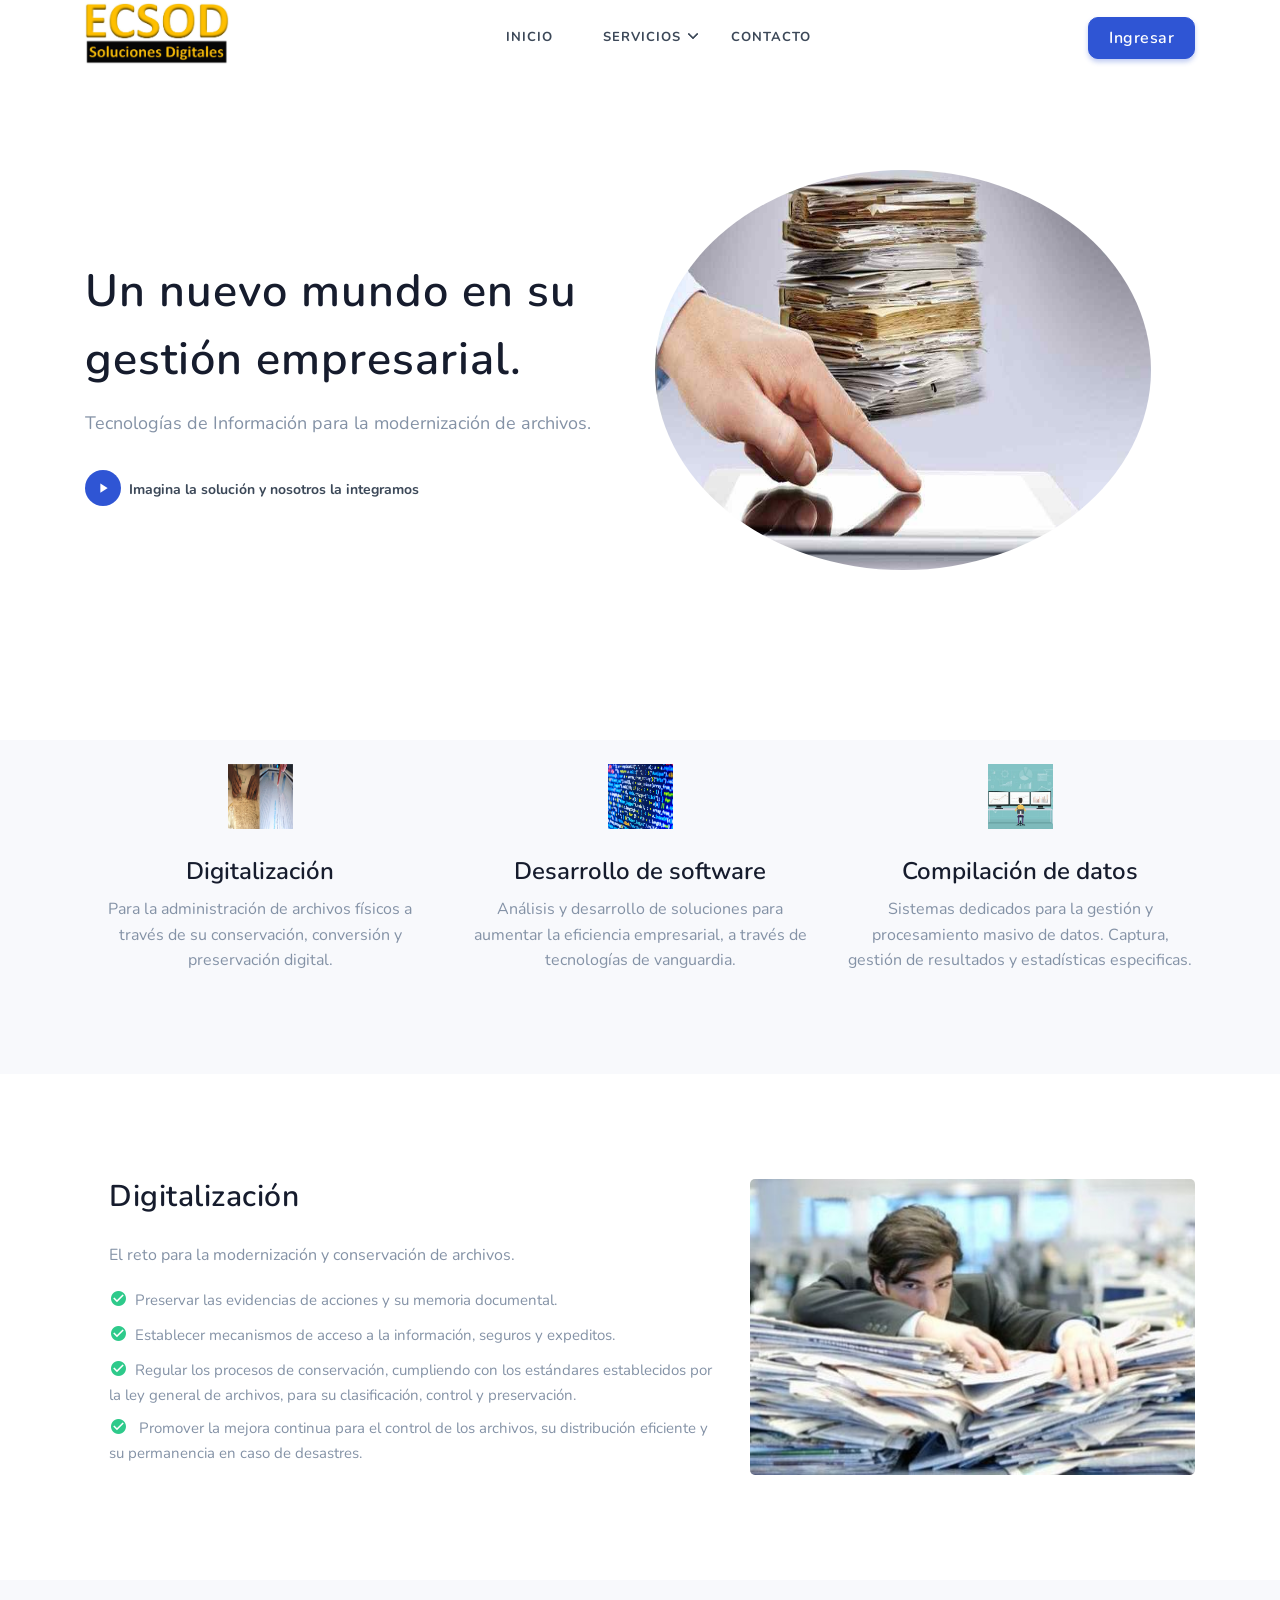
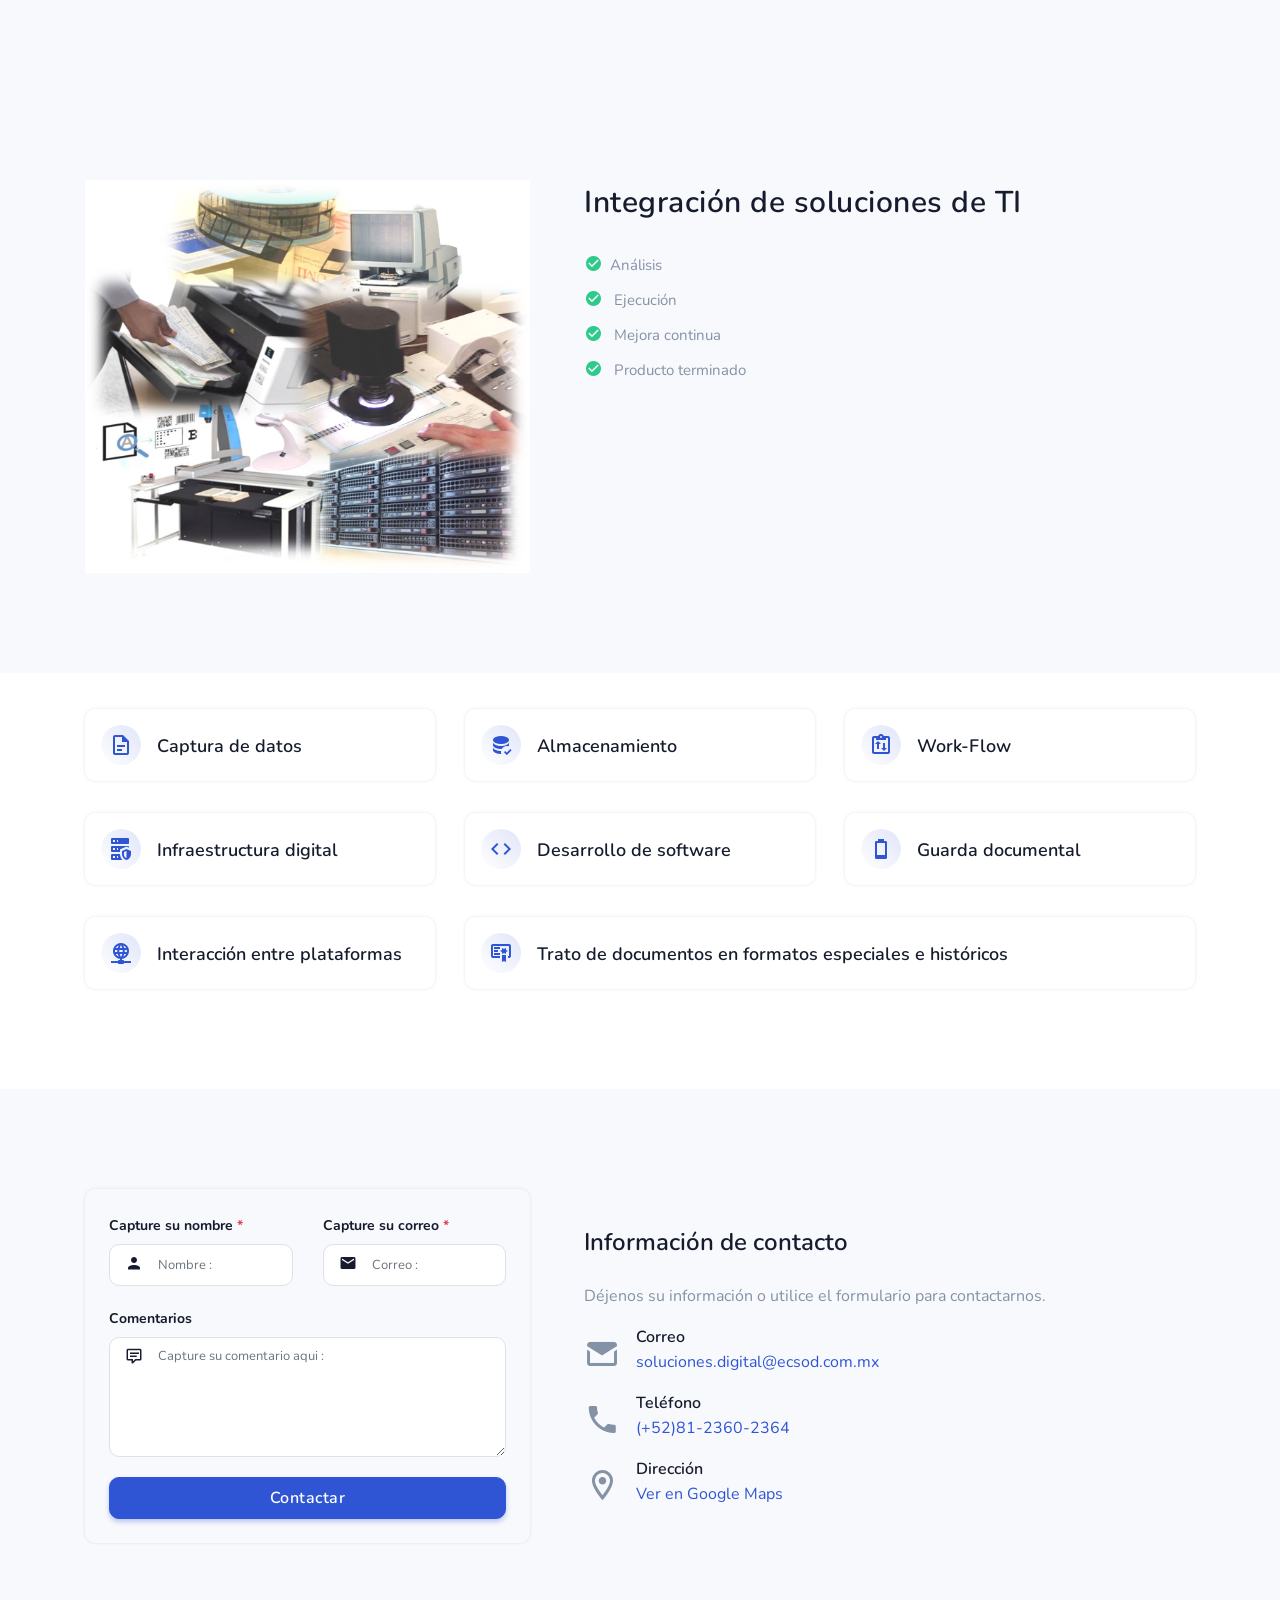
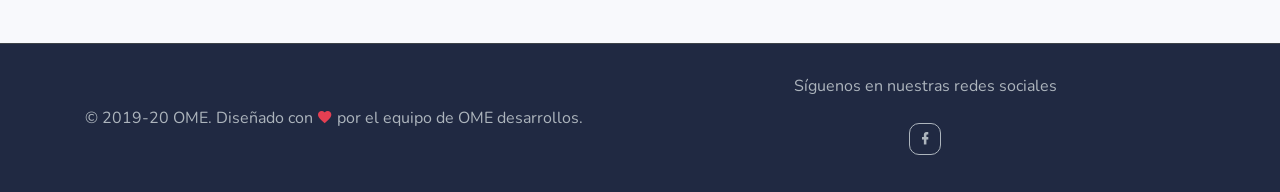
<file: index.html>
<!DOCTYPE html>
    <html lang="en">

    <head>
        <meta charset="utf-8" />
        <title>Ecsod</title>
        <meta name="viewport" content="width=device-width, initial-scale=1.0">
        <meta name="description" content="Premium Bootstrap 4 Landing Page Template" />
        <meta name="keywords" content="bootstrap 4, premium, marketing, multipurpose" />
        <meta name="author" content="Shreethemes" />
        <meta name="Version" content="2.0" />
        <!-- favicon -->
        <link rel="shortcut icon" href="images/favicons.ico">
        <!-- Bootstrap -->
        <link href="css/bootstrap.min.css" rel="stylesheet" type="text/css" />
        <!-- Icons -->
        <link href="css/materialdesignicons.min.css" rel="stylesheet" type="text/css" />
        <!-- Magnific -->
        <link href="css/magnific-popup.css" rel="stylesheet" type="text/css" />
        <!-- Slider -->               
        <link rel="stylesheet" href="css/owl.carousel.min.css"/> 
        <link rel="stylesheet" href="css/owl.theme.default.min.css"/> 
        <!-- Main Css -->
        <link href="css/style.css" rel="stylesheet" type="text/css" />
        <link href="css/colors/default.css" rel="stylesheet">

    </head>

    <body>
        <!-- Loader -->
        <div id="preloader">
            <div id="status">
                <div class="spinner">
                    <div class="double-bounce1"></div>
                    <div class="double-bounce2"></div>
                </div>
            </div>
        </div>
        <!-- Loader -->
        
        <!-- Navbar STart -->
        <header id="topnav" class="defaultscroll sticky">
            <div class="container">
                <!-- Logo container-->
                <div>
                    <img src="images/logo.jpg" class="logo" style="width: 13%;">
                </div>                 
                <div class="buy-button">
                    <a href="javascript:void(0)" class="btn btn-primary">Ingresar</a>
                </div><!--end login button-->
                <!-- End Logo container-->
                <div class="menu-extras">
                    <div class="menu-item">
                        <!-- Mobile menu toggle-->
                        <a class="navbar-toggle">
                            <div class="lines">
                                <span></span>
                                <span></span>
                                <span></span>
                            </div>
                        </a>
                        <!-- End mobile menu toggle-->
                    </div>
                </div>
        
                <div id="navigation">
                    <!-- Navigation Menu-->   
                    <ul class="navigation-menu">
                        <li><a href="#">Inicio</a></li>
                        <li class="has-submenu">
                            <a href="javascript:void(0)">Servicios</a><span class="menu-arrow"></span>
                            <ul class="submenu megamenu">
                                <li>
                                    <ul>
                                        <li><a href="digitalizacion.html">Digitalización</a></li>
                                        <li><a href="desarrollo.html">Desarrollo de software</a></li>
                                        <li><a href="administracion.html">Administración de archivo</a></li>
                                    </ul>
                                </li>
                            </ul>
                        </li>
                        <li><a href="#contacto">Contacto</a></li>
                    </ul><!--end navigation menu-->
                    <!--end login button-->
                </div><!--end navigation-->
            </div><!--end container-->
        </header><!--end header-->
        <!-- Navbar End -->
        
        <!-- Hero Start -->
        <section class="bg-half-170 d-table w-100" id="home">
            <div class="container">
                <div class="row align-items-center">
                    <div class="col-lg-6 col-md-6">
                        <div class="title-heading mt-4">
                            <h1 class="heading mb-3">Un nuevo mundo en su gestión empresarial.</h1>
                            <p class="para-desc text-muted">Tecnologías de Información para la modernización de archivos.</p>
                            <div class="watch-video mt-4 pt-2">
                                <a href="videos/SGD Ecsod Soluciones.mp4" class="video-play-icon watch text-dark mb-2"><i class="mdi mdi-play play-icon-circle text-center d-inline-block mr-2 rounded-pill title-dark text-white position-relative play play-iconbar"></i>Imagina la solución y nosotros la integramos</a>
                            </div>
                        </div>
                    </div><!--end col-->

                    <div class="col-lg-6 col-md-6 mt-4 pt-2 mt-sm-0 pt-sm-0">
                        <img src="images/digitalizacion.jpg" alt="" style="width: 31em;height: 25em; border-radius: 100%;">
                    </div><!--end col-->
                </div><!--end row-->
            </div><!--end container-->
        </section><!--end section-->
        <!-- Hero End -->     
        
        <!-- Feature Start -->
        <section class="section bg-light pt-4">
            <div class="container">
                <div class="row">
                    <div class="col-md-4 col-12">
                        <div class="text-center">
                            <div class="image position-relative d-inline-block">
                                <img src="images/Imagen5.jpg" class="avatar avatar-small" alt="">
                            </div>

                            <div class="content mt-4">
                                <h4 class="title-2" id='digitalizacion'>Digitalización</h4>
                                <p class="text-muted mb-0">Para la administración de archivos físicos a través de su conservación, conversión y preservación digital.</p>
                            </div>
                        </div>
                    </div><!--end col-->
                    
                    <div class="col-md-4 col-12 mt-5 mt-sm-0">
                        <div class="text-center">
                            <div class="image position-relative d-inline-block">
                                <img src="images/sublime.jpg" class="avatar avatar-small" alt="">
                            </div>

                            <div class="content mt-4">
                                <h4 class="title-2">Desarrollo de software</h4>
                                <p class="text-muted mb-0">Análisis y desarrollo de soluciones para aumentar la eficiencia empresarial, a través de tecnologías de vanguardia.</p>
                            </div>
                        </div>
                    </div><!--end col-->
                    
                    <div class="col-md-4 col-12 mt-5 mt-sm-0">
                        <div class="text-center">
                            <div class="image position-relative d-inline-block">
                                <img src="images/procesamiento de datos.jpg" class="avatar avatar-small" alt="" style="object-fit: cover;">
                            </div>

                            <div class="content mt-4">
                                <h4 class="title-2">Compilación de datos</h4>
                                <p class="text-muted mb-0">Sistemas dedicados para la gestión y procesamiento masivo de datos. Captura, gestión de resultados y estadísticas especificas.</p>
                            </div>
                        </div>
                    </div><!--end col-->
                </div><!--end row-->
            </div><!--end container-->
        </section><!--end section-->
        <!-- Feature End -->

        <!-- counter Start -->
        <section class="section">
            <div class="container">
                <div class="row align-items-center">
                    <div class="col-md-7 order-2 order-md-1 mt-4 mt-sm-0 pt-2 pt-sm-0">
                        <div class="section-title ml-lg-4">
                            <h4 class="title mb-4">Digitalización</h4>
                            <p class="text-muted">El reto para la modernización y conservación de archivos.</p>
                            <ul class="list-unstyled feature-list text-muted">
                                <li>
                                    <i class="mdi mdi-checkbox-marked-circle text-success mdi-18px h5 mr-2"></i>Preservar las evidencias de acciones y su memoria documental.
                                </li>
                                <li>
                                    <i class="mdi mdi-checkbox-marked-circle text-success mdi-18px h5 mr-2"></i>Establecer mecanismos de acceso a la información, seguros y expeditos.
                                </li>
                                <li>
                                    <i class="mdi mdi-checkbox-marked-circle text-success mdi-18px h5 mr-2"></i>Regular los procesos de conservación, cumpliendo con los estándares establecidos por la ley general de archivos, para su clasificación, control y preservación.
                                </li>
                                <li>
                                    <i class="mdi mdi-checkbox-marked-circle text-success mdi-18px h5 mr-2"></i>
                                    Promover la mejora continua para el control de los archivos, su distribución eficiente y su permanencia en caso de desastres.
                                </li>
                            </ul>
                        </div>
                    </div>
                    <div class="col-md-5 order-1 order-md-2">
                        <img src="images/burocracia.jpg" class="img-fluid" alt="" style='border-radius: 5px;'>
                    </div><!--end col-->
                </div><!--end row-->
            </div><!--end container-->
        </section>

        <section class="section bg-light">
            <div class="container mt-100 mt-60">
                <div class="row justify-content-center" id="counter">
                    <div class="col-md-5 order-2 order-md-1">
                        <img src="images/escaners.jpg" class="img-fluid" alt="">
                    </div><!--end col-->
                    <div class="col-md-7 order-1 order-md-2 mt-4 mt-sm-0 pt-2 pt-sm-0">
                        <div class="section-title ml-lg-4">
                            <h4 class="title mb-4">Integración de soluciones de TI</h4>
                            <ul class="list-unstyled feature-list text-muted">
                                <li>
                                    <i class="mdi mdi-checkbox-marked-circle text-success mdi-18px h5 mr-2"></i>Análisis
                                </li>
                                <li>
                                    <i class="mdi mdi-checkbox-marked-circle text-success mdi-18px h5 mr-2"></i>
                                    Ejecución
                                </li>
                                <li>
                                    <i class="mdi mdi-checkbox-marked-circle text-success mdi-18px h5 mr-2"></i>
                                    Mejora continua
                                </li>
                                <li>
                                    <i class="mdi mdi-checkbox-marked-circle text-success mdi-18px h5 mr-2"></i>
                                    Producto terminado
                                </li>
                            </ul>
                        </div>
                    </div>
                </div><!--end row-->
            </div><!--end container-->
        </section><!--end section-->
        <!-- counter End -->

        <section class="section pt-1">
             <div class="container">
                <div class="row">
                    <div class="col-lg-4 col-md-6 mt-4 pt-2">
                        <div class="key-feature d-flex p-3 bg-white rounded shadow">
                            <div class="icon text-center rounded-pill mr-3">
                                <i class="mdi mdi-file-document-outline text-primary"></i>
                            </div>
                            <div class="content mt-2">
                                <h4 class="title mb-0">Captura de datos</h4>
                            </div>
                        </div>
                    </div><!--end col-->
                    
                    <div class="col-lg-4 col-md-6 mt-4 pt-2">
                        <div class="key-feature d-flex p-3 bg-white rounded shadow">
                            <div class="icon text-center rounded-pill mr-3">
                                <i class="mdi mdi-database-check text-primary"></i>
                            </div>
                            <div class="content mt-2">
                                <h4 class="title mb-0">Almacenamiento</h4>
                            </div>
                        </div>
                    </div><!--end col-->
                    
                    <div class="col-lg-4 col-md-6 mt-4 pt-2">
                        <div class="key-feature d-flex p-3 bg-white rounded shadow">
                            <div class="icon text-center rounded-pill mr-3">
                                <i class="mdi mdi-clipboard-flow-outline text-primary"></i>
                            </div>
                            <div class="content mt-2">
                                <h4 class="title mb-0">Work-Flow</h4>
                            </div>
                        </div>
                    </div><!--end col-->
                    
                    <div class="col-lg-4 col-md-6 mt-4 pt-2">
                        <div class="key-feature d-flex p-3 bg-white rounded shadow">
                            <div class="icon text-center rounded-pill mr-3">
                                <i class="mdi mdi-server-security text-primary"></i>
                            </div>
                            <div class="content mt-2">
                                <h4 class="title mb-0">Infraestructura digital</h4>
                            </div>
                        </div>
                    </div><!--end col-->
                    
                    <div class="col-lg-4 col-md-6 mt-4 pt-2">
                        <div class="key-feature d-flex p-3 bg-white rounded shadow">
                            <div class="icon text-center rounded-pill mr-3">
                                <i class="mdi mdi-code-tags text-primary"></i>
                            </div>
                            <div class="content mt-2">
                                <h4 class="title mb-0">Desarrollo de software</h4>
                            </div>
                        </div>
                    </div><!--end col-->
                    
                    <div class="col-lg-4 col-md-6 mt-4 pt-2">
                        <div class="key-feature d-flex p-3 bg-white rounded shadow">
                            <div class="icon text-center rounded-pill mr-3">
                                <i class="mdi mdi-battery-10 text-primary"></i>
                            </div>
                            <div class="content mt-2">
                                <h4 class="title mb-0">Guarda documental</h4>
                            </div>
                        </div>
                    </div><!--end col-->
                    
                    <div class="col-lg-4 col-md-6 mt-4 pt-2">
                        <div class="key-feature d-flex p-3 bg-white rounded shadow">
                            <div class="icon text-center rounded-pill mr-3">
                                <i class="mdi mdi-wan text-primary"></i>
                            </div>
                            <div class="content mt-2">
                                <h4 class="title mb-0">Interacción entre plataformas</h4>
                            </div>
                        </div>
                    </div><!--end col-->
                    
                    <div class="col-lg-8 col-md-6 mt-4 pt-2">
                        <div class="key-feature d-flex p-3 bg-white rounded shadow">
                            <div class="icon text-center rounded-pill mr-3">
                                <i class="mdi mdi-certificate-outline text-primary"></i>
                            </div>
                            <div class="content mt-2">
                                <h4 class="title mb-0">Trato de documentos en formatos especiales e históricos</h4>
                            </div>
                        </div>
                    </div><!--end col-->
                </div><!--end row-->
            </div><!--end container-->
        </section>

        <!-- Start Contact -->
        <section class="section bg-light">
            <div class="container">
                <div class="row align-items-center">
                    <div class="col-lg-5 col-md-6 mt-4 mt-sm-0 pt-2 pt-sm-0 order-2 order-md-1">
                        <div class="custom-form p-4 rounded shadow">
                            <div id="message"></div>
                            <form method="post" action="#" name="contact-form" id="contact-form">
                                <div class="row">
                                    <div class="col-lg-6">
                                        <div class="form-group position-relative">
                                            <label>Capture su nombre <span class="text-danger">*</span></label>
                                            <i class="mdi mdi-account ml-3 icons"></i>
                                            <input name="name" id="name" type="text" class="form-control pl-5" placeholder="Nombre :">
                                        </div>
                                    </div><!--end col-->
                                    <div class="col-lg-6">
                                        <div class="form-group position-relative">
                                            <label>Capture su correo <span class="text-danger">*</span></label>
                                            <i class="mdi mdi-email ml-3 icons"></i>
                                            <input name="email" id="email" type="email" class="form-control pl-5" placeholder="Correo :">
                                        </div> 
                                    </div><!--end col-->
                                    <div class="col-lg-12">
                                        <div class="form-group position-relative">
                                            <label>Comentarios</label>
                                            <i class="mdi mdi-comment-text-outline ml-3 icons"></i>
                                            <textarea name="comments" id="comments" rows="4" class="form-control pl-5" placeholder="Capture su comentario aqui :"></textarea>
                                        </div>
                                    </div>
                                </div><!--end row-->
                                <div class="row">
                                    <div class="col-sm-12 text-center">
                                        <input type="submit" id="submit" name="send" class="submitBnt btn btn-primary btn-block" value="Contactar">
                                        <div id="simple-msg"></div>
                                    </div><!--end col-->
                                </div><!--end row-->
                            </form><!--end form--> 
                        </div><!--end custom-form-->
                    </div><!--end col-->

                    <div class="col-lg-7 col-md-6 order-1 order-md-2">
                        <div class="title-heading ml-lg-4">
                            <h4 class="mb-4" id="contacto">Información de contacto</h4>
                            <p class="text-muted">Déjenos su información o utilice el formulario para contactarnos.</p>
                            <div class="contact-detail mt-3">
                                <div class="icon mt-3 float-left">
                                    <i class="mdi mdi-email-variant text-muted mdi-36px mr-3"></i>
                                </div>
                                <div class="content mt-3 overflow-hidden d-block">
                                    <h6 class="mb-0">Correo</h6>
                                    <a href="mailto:edelmiro_moya@yahoo.com" class="text-primary">soluciones.digital@ecsod.com.mx</a>
                                </div>  
                            </div>

                            <div class="contact-detail mt-3">
                                <div class="icon mt-3 float-left">
                                    <i class="mdi mdi-phone text-muted mdi-36px mr-3"></i>
                                </div>
                                <div class="content mt-3 overflow-hidden d-block">
                                    <h6 class="mb-0">Teléfono</h6>
                                    <a href="tel:+528123602364" class="text-primary">(+52)81-2360-2364</a>
                                </div>  
                            </div>

                            <div class="contact-detail mt-3">
                                <div class="icon mt-3 float-left">
                                    <i class="mdi mdi-map-marker-outline text-muted mdi-36px mr-3"></i>
                                </div>
                                <div class="content mt-3 overflow-hidden d-block">
                                    <h6 class="mb-0">Dirección</h6>
                                    <!-- <a href="https://www.google.com/maps/embed?pb=!1m18!1m12!1m3!1d39206.002432144705!2d-95.4973981212445!3d29.709510002925988!2m3!1f0!2f0!3f0!3m2!1i1024!2i768!4f13.1!3m3!1m2!1s0x8640c16de81f3ca5%3A0xf43e0b60ae539ac9!2sGerald+D.+Hines+Waterwall+Park!5e0!3m2!1sen!2sin!4v1566305861440!5m2!1sen!2sin" class="video-play-icon text-primary">Ver en Google Maps</a> -->
                                    <a href="javascript::void(0)" class="text-primary">Ver en Google Maps</a>
                                </div>  
                            </div>
                        </div>
                    </div><!--end col-->
                </div><!--end row-->
            </div><!--end container-->
        </section><!--end section-->

        <!-- Footer Start -->
        <footer class="footer d-none">
            <div class="container">
                <div class="row">
                    <div class="col-lg-4 col-12 mb-0 mb-md-4 pb-0 pb-md-2">
                        <a class="logo-footer text-dark" href="#">Landrick<span class="text-primary">.</span></a>
                        <p class="mt-4 text-muted">Start working with Landrick that can provide everything you need to generate awareness, drive traffic, connect.</p>
                        <ul class="list-unstyled social-icon social mb-0 mt-4">
                            <li class="list-inline-item"><a href="javascript:void(0)" class="rounded"><i class="mdi mdi-facebook" title="Facebook"></i></a></li>
                            <li class="list-inline-item"><a href="javascript:void(0)" class="rounded"><i class="mdi mdi-instagram" title="Instagram"></i></a></li>
                            <li class="list-inline-item"><a href="javascript:void(0)" class="rounded"><i class="mdi mdi-twitter" title="Twitter"></i></a></li>
                        </ul><!--end icon-->
                    </div><!--end col-->
                    
                    <div class="col-lg-2 col-md-4 col-12 mt-4 mt-sm-0 pt-2 pt-sm-0">
                        <h4 class="text-dark footer-head">Company</h4>
                        <ul class="list-unstyled footer-list mt-4">
                            <li><a href="page-aboutus.html" class="text-muted"><i class="mdi mdi-chevron-right mr-1"></i> About us</a></li>
                            <li><a href="page-services.html" class="text-muted"><i class="mdi mdi-chevron-right mr-1"></i> Services</a></li>
                            <li><a href="page-team.html" class="text-muted"><i class="mdi mdi-chevron-right mr-1"></i> Team</a></li>
                            <li><a href="page-pricing.html" class="text-muted"><i class="mdi mdi-chevron-right mr-1"></i> Pricing</a></li>
                            <li><a href="page-work.html" class="text-muted"><i class="mdi mdi-chevron-right mr-1"></i> Project</a></li>
                            <li><a href="page-jobs.html" class="text-muted"><i class="mdi mdi-chevron-right mr-1"></i> Careers</a></li>
                            <li><a href="page-blog.html" class="text-muted"><i class="mdi mdi-chevron-right mr-1"></i> Blog</a></li>
                            <li><a href="page-cover-login.html" class="text-muted"><i class="mdi mdi-chevron-right mr-1"></i> Login</a></li>
                        </ul>
                    </div><!--end col-->
                    
                    <div class="col-lg-3 col-md-4 col-12 mt-4 mt-sm-0 pt-2 pt-sm-0">
                        <h4 class="text-dark footer-head">Usefull Links</h4>
                        <ul class="list-unstyled footer-list mt-4">
                            <li><a href="page-terms.html" class="text-muted"><i class="mdi mdi-chevron-right mr-1"></i> Terms of Services</a></li>
                            <li><a href="page-privacy.html" class="text-muted"><i class="mdi mdi-chevron-right mr-1"></i> Privacy Policy</a></li>
                            <li><a href="documentation.html" class="text-muted"><i class="mdi mdi-chevron-right mr-1"></i> Documentation</a></li>
                            <li><a href="changelog.html" class="text-muted"><i class="mdi mdi-chevron-right mr-1"></i> Changelog</a></li>
                            <li><a href="components.html" class="text-muted"><i class="mdi mdi-chevron-right mr-1"></i> Components</a></li>
                        </ul>
                    </div><!--end col-->

                    <div class="col-lg-3 col-md-4 col-12 mt-4 mt-sm-0 pt-2 pt-sm-0">
                        <h4 class="text-dark footer-head">Newsletter</h4>
                        <p class="mt-4 text-muted">Sign up and receive the latest tips via email.</p>
                        <form>
                            <div class="row">
                                <div class="col-lg-12">
                                    <div class="foot-subscribe foot-white form-group position-relative">
                                        <label class="text-muted">Write your email <span class="text-danger">*</span></label>
                                        <i class="mdi mdi-email ml-3 icons"></i>
                                        <input type="email" name="email" id="emailsubscribe" class="form-control bg-light border pl-5 rounded" placeholder="Your email : " required>
                                    </div>
                                </div><!--end col-->
                                <div class="col-lg-12">
                                    <input type="submit" id="submitsubscribe" name="send" class="btn btn-primary w-100" value="Subscribe">
                                </div><!--end col-->
                            </div><!--end row-->
                        </form>
                    </div><!--end col-->
                </div><!--end row-->
            </div><!--end container-->
        </footer><!--end footer-->
        <footer class="footer footer-bar">
            <div class="container text-center">
                <div class="row align-items-center">
                    <div class="col-sm-6">
                        <div class="text-sm-left">
                            <p class="mb-0">© 2019-20 OME. Diseñado con <i class="mdi mdi-heart text-danger"></i> por el equipo de OME desarrollos.</p>
                        </div>
                    </div><!--end col-->

                    <div class="col-sm-6 mt-4 mt-sm-0 pt-2 pt-sm-0">
                        <div class="text-sm-left" style="display: inline-block;">
                            <p class="mb-0">Síguenos en nuestras redes sociales</p>
                        </div>
                        <ul class="list-unstyled social-icon social mb-0 mt-4">
                            <li class="list-inline-item">
                                <a href="https://www.facebook.com/ECSOD-Soluciones-Digitales-110134653899327" class="rounded">
                                    <i class="mdi mdi-facebook" title="Facebook"></i>
                                </a>
                            </li>
                        </ul><!--end icon-->
                    </div><!--end col-->
                </div><!--end row-->
            </div><!--end container-->
        </footer><!--end footer-->
        <!-- Footer End -->

        <!-- Back to top -->
        <a href="#" class="back-to-top rounded text-center" id="back-to-top"> 
            <i class="mdi mdi-chevron-up d-block"></i>
        </a>
        <!-- Back to top -->

        <!-- javascript -->
        <script src="js/jquery.min.js"></script>
        <script src="js/bootstrap.bundle.min.js"></script>
        <script src="js/jquery.easing.min.js"></script>
        <script src="js/scrollspy.min.js"></script>
        <!-- Magnific Popup -->
        <script src="js/jquery.magnific-popup.min.js"></script>
        <script src="js/magnific.init.js"></script>
        <!-- SLIDER -->
        <script src="js/owl.carousel.min.js "></script>
        <script src="js/owl.init.js "></script>
        <!-- Counter -->
        <script src="js/counter.init.js "></script>
        
        <!-- Main Js -->
        <script src="js/app.js"></script>
    </body>
</html>
</file>
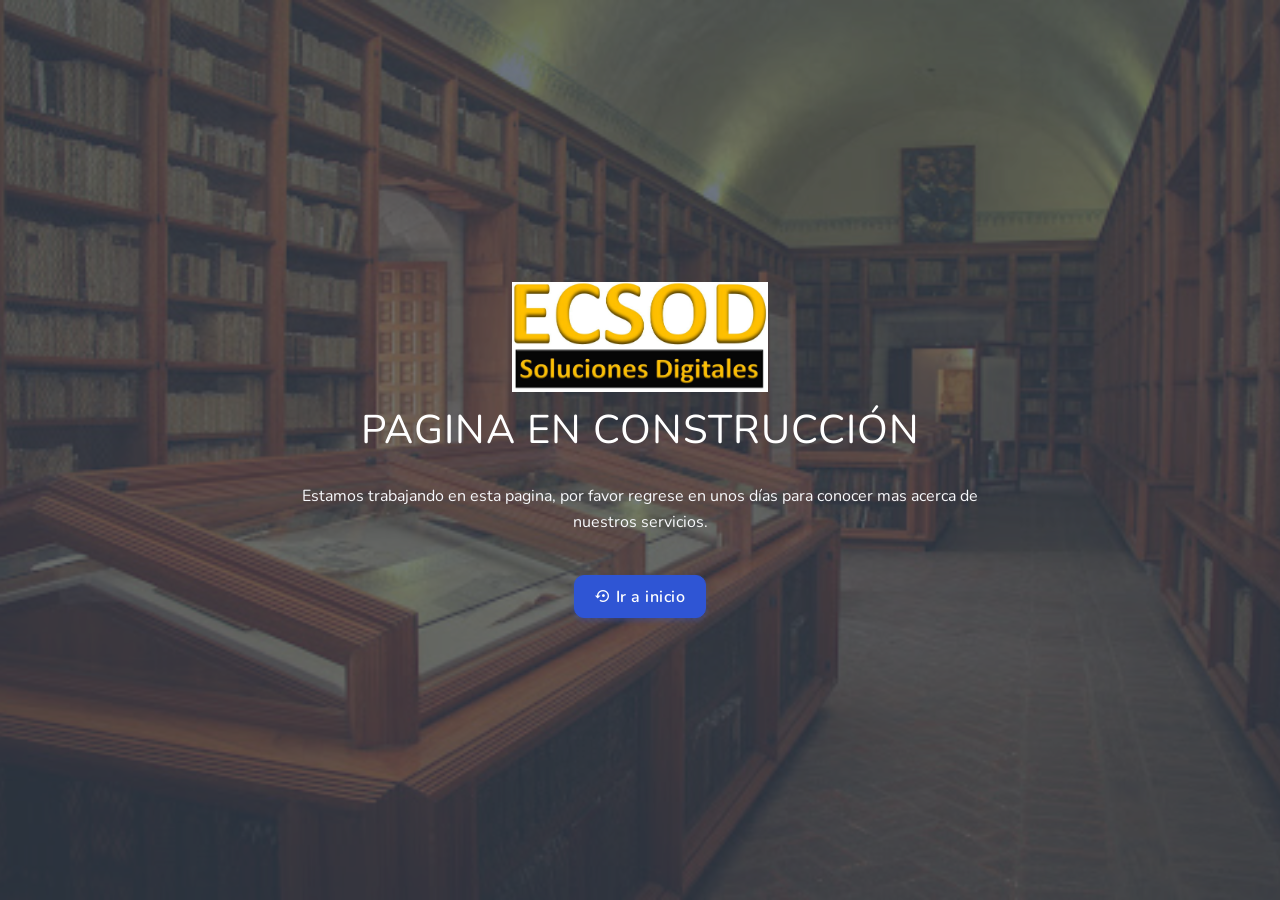
<file: administracion.html>
<!DOCTYPE html>
    <html lang="en">

    <head>
        <meta charset="utf-8" />
        <title>Landrick - Saas & Software Landing Page Template</title>
        <meta name="viewport" content="width=device-width, initial-scale=1.0">
        <meta name="description" content="Premium Bootstrap 4 Landing Page Template" />
        <meta name="keywords" content="bootstrap 4, premium, marketing, multipurpose" />
        <meta name="author" content="Shreethemes" />
        <meta name="Version" content="2.0" />
        <!-- favicon -->
        <link rel="shortcut icon" href="images/favicon.ico">
        <!-- Bootstrap -->
        <link href="css/bootstrap.min.css" rel="stylesheet" type="text/css" />
        <!-- Icons -->
        <link href="css/materialdesignicons.min.css" rel="stylesheet" type="text/css" />
        <!-- Main Css -->
        <link href="css/style.css" rel="stylesheet" type="text/css" />
        <link href="css/colors/default.css" rel="stylesheet">

    </head>

    <body>
        <!-- Loader -->
        <div id="preloader">
            <div id="status">
                <div class="spinner">
                    <div class="double-bounce1"></div>
                    <div class="double-bounce2"></div>
                </div>
            </div>
        </div>
        <!-- Loader -->

        <!-- MAINTENANCE PAGE -->
        <section class="bg-home d-flex align-items-center" data-jarallax='{"speed": 0.5}' style="background-image: url('images/biblioteca.jpeg');">
            <div class="bg-overlay"></div>
            <div class="container">
                <div class="row justify-content-center">
                    <div class="col-lg-8 col-md-12 text-center">
                        <a href="javascript:void(0)" class="text-white title-dark logo h5"><img src="images/logo.jpg" alt="" style="width: 35%;"></a>
                        <div class="text-uppercase text-white title-dark mt-2 mb-4 maintenance">Pagina en construcción</div>
                        <p class="text-light para-dark">Estamos trabajando en esta pagina, por favor regrese en unos días para conocer mas acerca de nuestros servicios.</p>
                    </div>
                </div>

                <div class="row">
                    <div class="col-md-12 text-center">  
                        <a href="index.html" class="btn btn-primary mt-4"><i class="mdi mdi-backup-restore"></i> Ir a inicio</a>
                    </div>
                </div>
            </div> <!-- end container -->
        </section><!--end section-->
        <!-- MAINTENANCE PAGE -->

        <!-- javascript -->
        <script src="js/jquery.min.js"></script>
        <script src="js/bootstrap.bundle.min.js"></script>
        <script src="js/jquery.easing.min.js"></script>
        <script src="js/scrollspy.min.js"></script>
        <!-- maintenance -->
        <script src="js/jquery.countdown.js"></script>
        <script src="js/maintenance.init.js"></script>
        
        <!-- Main Js -->
        <script src="js/app.js"></script>
    </body>
</html>
</file>
<file: css/style.css>
/* Template Name: Landrick - Saas & Software Landing Page Template
   Author: Shreethemes
   E-mail: shreethemes@gmail.com
   Version: 2.0.0
   Created: August 2019
   File Description: Main Css file of the template
*/
/*********************************/
/*         INDEX                 */
/*================================
 *     01.  Variables            *
 *     02.  Bootstrap Custom     *
 *     03.  Components           *
 *     04.  General              *
 *     05.  Helper               *
 *     06.  Menu                 *
 *     07.  Home / Landing       *
 *     08.  Features / Services  *
 *     09.  Testimonial          *
 *     10.  Price                *
 *     11.  C.T.A                *
 *     12.  Blog / Careers / Job *
 *     13.  Work / Projects      *
 *     14.  Team                 *
 *     15.  User Pages           *
 *     16.  Countdown            *
 *     17.  Contact              *
 *     18.  Footer               *
 ================================*/
@import url("https://fonts.googleapis.com/css?family=Nunito:300,400,600,700&display=swap");
.bg-primary {
  background-color: #2f55d4 !important;
}

.text-primary {
  color: #2f55d4 !important;
}

a.text-primary:hover, a.text-primary:focus {
  color: #284bc1 !important;
}

.bg-secondary {
  background-color: #5a6d90 !important;
}

.text-secondary {
  color: #5a6d90 !important;
}

a.text-secondary:hover, a.text-secondary:focus {
  color: #506180 !important;
}

.bg-success {
  background-color: #2eca8b !important;
}

.text-success {
  color: #2eca8b !important;
}

a.text-success:hover, a.text-success:focus {
  color: #29b57d !important;
}

.bg-warning {
  background-color: #f17425 !important;
}

.text-warning {
  color: #f17425 !important;
}

a.text-warning:hover, a.text-warning:focus {
  color: #ed650f !important;
}

.bg-info {
  background-color: #17a2b8 !important;
}

.text-info {
  color: #17a2b8 !important;
}

a.text-info:hover, a.text-info:focus {
  color: #148ea1 !important;
}

.bg-danger {
  background-color: #e43f52 !important;
}

.text-danger {
  color: #e43f52 !important;
}

a.text-danger:hover, a.text-danger:focus {
  color: #e1293e !important;
}

.bg-dark {
  background-color: #3c4858 !important;
}

.text-dark {
  color: #3c4858 !important;
}

a.text-dark:hover, a.text-dark:focus {
  color: #323c49 !important;
}

.bg-muted {
  background-color: #8492a6 !important;
}

.text-muted {
  color: #8492a6 !important;
}

a.text-muted:hover, a.text-muted:focus {
  color: #75859b !important;
}

.bg-light {
  background-color: #f8f9fc !important;
}

.text-light {
  color: #f8f9fc !important;
}

a.text-light:hover, a.text-light:focus {
  color: #e6eaf4 !important;
}

.bg-footer {
  background-color: #202942 !important;
}

.text-footer {
  color: #202942 !important;
}

a.text-footer:hover, a.text-footer:focus {
  color: #181e30 !important;
}

.list-inline-item:not(:last-child) {
  margin-right: 0px;
  margin-bottom: 5px;
}

.rounded {
  border-radius: 10px !important;
}

.rounded-top {
  border-top-left-radius: 10px !important;
  border-top-right-radius: 10px !important;
}

.rounded-left {
  border-top-left-radius: 10px !important;
  border-bottom-left-radius: 10px !important;
}

.rounded-bottom {
  border-bottom-left-radius: 10px !important;
  border-bottom-right-radius: 10px !important;
}

.rounded-right {
  border-top-right-radius: 10px !important;
  border-bottom-right-radius: 10px !important;
}

.border {
  border: 1px solid #e9ecef !important;
}

.border-top {
  border-top: 1px solid #e9ecef !important;
}

.border-bottom {
  border-bottom: 1px solid #e9ecef !important;
}

.border-left {
  border-left: 1px solid #e9ecef !important;
}

.border-right {
  border-right: 1px solid #e9ecef !important;
}

.small, small {
  font-size: 90%;
}

.component-wrapper .title {
  font-size: 20px;
}

.btn-primary {
  background-color: #2f55d4 !important;
  border: 1px solid #2f55d4 !important;
  color: #ffffff !important;
  -webkit-box-shadow: 0 3px 5px 0 rgba(47, 85, 212, 0.3);
          box-shadow: 0 3px 5px 0 rgba(47, 85, 212, 0.3);
}

.btn-primary:hover, .btn-primary:focus, .btn-primary:active, .btn-primary.active, .btn-primary.focus {
  background-color: #2443ac !important;
  border-color: #2443ac !important;
  color: #ffffff !important;
}

.btn-outline-primary {
  border: 1px solid #2f55d4;
  color: #2f55d4;
  background-color: transparent;
}

.btn-outline-primary:hover, .btn-outline-primary:focus, .btn-outline-primary:active, .btn-outline-primary.active, .btn-outline-primary.focus, .btn-outline-primary:not(:disabled):not(.disabled):active {
  background-color: #2f55d4;
  border-color: #2f55d4;
  color: #ffffff !important;
  -webkit-box-shadow: 0 3px 5px 0 rgba(47, 85, 212, 0.3);
          box-shadow: 0 3px 5px 0 rgba(47, 85, 212, 0.3);
}

.btn-secondary {
  background-color: #5a6d90 !important;
  border: 1px solid #5a6d90 !important;
  color: #ffffff !important;
  -webkit-box-shadow: 0 3px 5px 0 rgba(90, 109, 144, 0.3);
          box-shadow: 0 3px 5px 0 rgba(90, 109, 144, 0.3);
}

.btn-secondary:hover, .btn-secondary:focus, .btn-secondary:active, .btn-secondary.active, .btn-secondary.focus {
  background-color: #465571 !important;
  border-color: #465571 !important;
  color: #ffffff !important;
}

.btn-outline-secondary {
  border: 1px solid #5a6d90;
  color: #5a6d90;
  background-color: transparent;
}

.btn-outline-secondary:hover, .btn-outline-secondary:focus, .btn-outline-secondary:active, .btn-outline-secondary.active, .btn-outline-secondary.focus, .btn-outline-secondary:not(:disabled):not(.disabled):active {
  background-color: #5a6d90;
  border-color: #5a6d90;
  color: #ffffff !important;
  -webkit-box-shadow: 0 3px 5px 0 rgba(90, 109, 144, 0.3);
          box-shadow: 0 3px 5px 0 rgba(90, 109, 144, 0.3);
}

.btn-success {
  background-color: #2eca8b !important;
  border: 1px solid #2eca8b !important;
  color: #ffffff !important;
  -webkit-box-shadow: 0 3px 5px 0 rgba(46, 202, 139, 0.3);
          box-shadow: 0 3px 5px 0 rgba(46, 202, 139, 0.3);
}

.btn-success:hover, .btn-success:focus, .btn-success:active, .btn-success.active, .btn-success.focus {
  background-color: #25a06e !important;
  border-color: #25a06e !important;
  color: #ffffff !important;
}

.btn-outline-success {
  border: 1px solid #2eca8b;
  color: #2eca8b;
  background-color: transparent;
}

.btn-outline-success:hover, .btn-outline-success:focus, .btn-outline-success:active, .btn-outline-success.active, .btn-outline-success.focus, .btn-outline-success:not(:disabled):not(.disabled):active {
  background-color: #2eca8b;
  border-color: #2eca8b;
  color: #ffffff !important;
  -webkit-box-shadow: 0 3px 5px 0 rgba(46, 202, 139, 0.3);
          box-shadow: 0 3px 5px 0 rgba(46, 202, 139, 0.3);
}

.btn-warning {
  background-color: #f17425 !important;
  border: 1px solid #f17425 !important;
  color: #ffffff !important;
  -webkit-box-shadow: 0 3px 5px 0 rgba(241, 116, 37, 0.3);
          box-shadow: 0 3px 5px 0 rgba(241, 116, 37, 0.3);
}

.btn-warning:hover, .btn-warning:focus, .btn-warning:active, .btn-warning.active, .btn-warning.focus {
  background-color: #d55b0e !important;
  border-color: #d55b0e !important;
  color: #ffffff !important;
}

.btn-outline-warning {
  border: 1px solid #f17425;
  color: #f17425;
  background-color: transparent;
}

.btn-outline-warning:hover, .btn-outline-warning:focus, .btn-outline-warning:active, .btn-outline-warning.active, .btn-outline-warning.focus, .btn-outline-warning:not(:disabled):not(.disabled):active {
  background-color: #f17425;
  border-color: #f17425;
  color: #ffffff !important;
  -webkit-box-shadow: 0 3px 5px 0 rgba(241, 116, 37, 0.3);
          box-shadow: 0 3px 5px 0 rgba(241, 116, 37, 0.3);
}

.btn-info {
  background-color: #17a2b8 !important;
  border: 1px solid #17a2b8 !important;
  color: #ffffff !important;
  -webkit-box-shadow: 0 3px 5px 0 rgba(23, 162, 184, 0.3);
          box-shadow: 0 3px 5px 0 rgba(23, 162, 184, 0.3);
}

.btn-info:hover, .btn-info:focus, .btn-info:active, .btn-info.active, .btn-info.focus {
  background-color: #117a8b !important;
  border-color: #117a8b !important;
  color: #ffffff !important;
}

.btn-outline-info {
  border: 1px solid #17a2b8;
  color: #17a2b8;
  background-color: transparent;
}

.btn-outline-info:hover, .btn-outline-info:focus, .btn-outline-info:active, .btn-outline-info.active, .btn-outline-info.focus, .btn-outline-info:not(:disabled):not(.disabled):active {
  background-color: #17a2b8;
  border-color: #17a2b8;
  color: #ffffff !important;
  -webkit-box-shadow: 0 3px 5px 0 rgba(23, 162, 184, 0.3);
          box-shadow: 0 3px 5px 0 rgba(23, 162, 184, 0.3);
}

.btn-danger {
  background-color: #e43f52 !important;
  border: 1px solid #e43f52 !important;
  color: #ffffff !important;
  -webkit-box-shadow: 0 3px 5px 0 rgba(228, 63, 82, 0.3);
          box-shadow: 0 3px 5px 0 rgba(228, 63, 82, 0.3);
}

.btn-danger:hover, .btn-danger:focus, .btn-danger:active, .btn-danger.active, .btn-danger.focus {
  background-color: #d21e32 !important;
  border-color: #d21e32 !important;
  color: #ffffff !important;
}

.btn-outline-danger {
  border: 1px solid #e43f52;
  color: #e43f52;
  background-color: transparent;
}

.btn-outline-danger:hover, .btn-outline-danger:focus, .btn-outline-danger:active, .btn-outline-danger.active, .btn-outline-danger.focus, .btn-outline-danger:not(:disabled):not(.disabled):active {
  background-color: #e43f52;
  border-color: #e43f52;
  color: #ffffff !important;
  -webkit-box-shadow: 0 3px 5px 0 rgba(228, 63, 82, 0.3);
          box-shadow: 0 3px 5px 0 rgba(228, 63, 82, 0.3);
}

.btn-dark {
  background-color: #3c4858 !important;
  border: 1px solid #3c4858 !important;
  color: #ffffff !important;
  -webkit-box-shadow: 0 3px 5px 0 rgba(60, 72, 88, 0.3);
          box-shadow: 0 3px 5px 0 rgba(60, 72, 88, 0.3);
}

.btn-dark:hover, .btn-dark:focus, .btn-dark:active, .btn-dark.active, .btn-dark.focus {
  background-color: #272f3a !important;
  border-color: #272f3a !important;
  color: #ffffff !important;
}

.btn-outline-dark {
  border: 1px solid #3c4858;
  color: #3c4858;
  background-color: transparent;
}

.btn-outline-dark:hover, .btn-outline-dark:focus, .btn-outline-dark:active, .btn-outline-dark.active, .btn-outline-dark.focus, .btn-outline-dark:not(:disabled):not(.disabled):active {
  background-color: #3c4858;
  border-color: #3c4858;
  color: #ffffff !important;
  -webkit-box-shadow: 0 3px 5px 0 rgba(60, 72, 88, 0.3);
          box-shadow: 0 3px 5px 0 rgba(60, 72, 88, 0.3);
}

.btn-muted {
  background-color: #8492a6 !important;
  border: 1px solid #8492a6 !important;
  color: #ffffff !important;
  -webkit-box-shadow: 0 3px 5px 0 rgba(132, 146, 166, 0.3);
          box-shadow: 0 3px 5px 0 rgba(132, 146, 166, 0.3);
}

.btn-muted:hover, .btn-muted:focus, .btn-muted:active, .btn-muted.active, .btn-muted.focus {
  background-color: #68788f !important;
  border-color: #68788f !important;
  color: #ffffff !important;
}

.btn-outline-muted {
  border: 1px solid #8492a6;
  color: #8492a6;
  background-color: transparent;
}

.btn-outline-muted:hover, .btn-outline-muted:focus, .btn-outline-muted:active, .btn-outline-muted.active, .btn-outline-muted.focus, .btn-outline-muted:not(:disabled):not(.disabled):active {
  background-color: #8492a6;
  border-color: #8492a6;
  color: #ffffff !important;
  -webkit-box-shadow: 0 3px 5px 0 rgba(132, 146, 166, 0.3);
          box-shadow: 0 3px 5px 0 rgba(132, 146, 166, 0.3);
}

.btn-light {
  background-color: #f8f9fc !important;
  border: 1px solid #f8f9fc !important;
  color: #ffffff !important;
  -webkit-box-shadow: 0 3px 5px 0 rgba(248, 249, 252, 0.3);
          box-shadow: 0 3px 5px 0 rgba(248, 249, 252, 0.3);
}

.btn-light:hover, .btn-light:focus, .btn-light:active, .btn-light.active, .btn-light.focus {
  background-color: #d4daed !important;
  border-color: #d4daed !important;
  color: #ffffff !important;
}

.btn-outline-light {
  border: 1px solid #f8f9fc;
  color: #f8f9fc;
  background-color: transparent;
}

.btn-outline-light:hover, .btn-outline-light:focus, .btn-outline-light:active, .btn-outline-light.active, .btn-outline-light.focus, .btn-outline-light:not(:disabled):not(.disabled):active {
  background-color: #f8f9fc;
  border-color: #f8f9fc;
  color: #ffffff !important;
  -webkit-box-shadow: 0 3px 5px 0 rgba(248, 249, 252, 0.3);
          box-shadow: 0 3px 5px 0 rgba(248, 249, 252, 0.3);
}

.btn-footer {
  background-color: #202942 !important;
  border: 1px solid #202942 !important;
  color: #ffffff !important;
  -webkit-box-shadow: 0 3px 5px 0 rgba(32, 41, 66, 0.3);
          box-shadow: 0 3px 5px 0 rgba(32, 41, 66, 0.3);
}

.btn-footer:hover, .btn-footer:focus, .btn-footer:active, .btn-footer.active, .btn-footer.focus {
  background-color: #0f131f !important;
  border-color: #0f131f !important;
  color: #ffffff !important;
}

.btn-outline-footer {
  border: 1px solid #202942;
  color: #202942;
  background-color: transparent;
}

.btn-outline-footer:hover, .btn-outline-footer:focus, .btn-outline-footer:active, .btn-outline-footer.active, .btn-outline-footer.focus, .btn-outline-footer:not(:disabled):not(.disabled):active {
  background-color: #202942;
  border-color: #202942;
  color: #ffffff !important;
  -webkit-box-shadow: 0 3px 5px 0 rgba(32, 41, 66, 0.3);
          box-shadow: 0 3px 5px 0 rgba(32, 41, 66, 0.3);
}

.btn {
  padding: 8px 20px;
  outline: none;
  text-decoration: none;
  font-size: 16px;
  letter-spacing: 0.5px;
  -webkit-transition: all 0.3s;
  transition: all 0.3s;
  font-weight: 600;
  border-radius: 10px;
}

.btn:focus {
  -webkit-box-shadow: none !important;
          box-shadow: none !important;
}

.btn.btn-sm {
  padding: 7px 16px;
  font-size: 10px;
}

.btn.btn-lg {
  padding: 14px 30px;
  font-size: 16px;
}

.btn.searchbtn {
  padding: 6px 20px;
}

.btn.btn-pills {
  border-radius: 30px;
}

.btn.btn-light {
  color: #3c4858 !important;
  border: 1px solid #dee2e6 !important;
}

.btn.btn-light:hover, .btn.btn-light:focus, .btn.btn-light:active, .btn.btn-light.active, .btn.btn-light.focus {
  background-color: #d4daed !important;
  color: #3c4858 !important;
}

.btn.btn-outline-light {
  border: 1px solid #dee2e6 !important;
  color: #3c4858 !important;
  background-color: transparent;
}

.btn.btn-outline-light:hover, .btn.btn-outline-light:focus, .btn.btn-outline-light:active, .btn.btn-outline-light.active, .btn.btn-outline-light.focus {
  background-color: #f8f9fc !important;
}

button:not(:disabled) {
  outline: none;
}

.shadow {
  -webkit-box-shadow: 0 0 3px rgba(60, 72, 88, 0.15) !important;
          box-shadow: 0 0 3px rgba(60, 72, 88, 0.15) !important;
}

.badge-primary {
  background-color: #2f55d4 !important;
  color: #ffffff !important;
}

.badge-outline-primary {
  background-color: transparent !important;
  color: #2f55d4 !important;
  border: 1px solid #2f55d4 !important;
}

.badge-secondary {
  background-color: #5a6d90 !important;
  color: #ffffff !important;
}

.badge-outline-secondary {
  background-color: transparent !important;
  color: #5a6d90 !important;
  border: 1px solid #5a6d90 !important;
}

.badge-success {
  background-color: #2eca8b !important;
  color: #ffffff !important;
}

.badge-outline-success {
  background-color: transparent !important;
  color: #2eca8b !important;
  border: 1px solid #2eca8b !important;
}

.badge-warning {
  background-color: #f17425 !important;
  color: #ffffff !important;
}

.badge-outline-warning {
  background-color: transparent !important;
  color: #f17425 !important;
  border: 1px solid #f17425 !important;
}

.badge-info {
  background-color: #17a2b8 !important;
  color: #ffffff !important;
}

.badge-outline-info {
  background-color: transparent !important;
  color: #17a2b8 !important;
  border: 1px solid #17a2b8 !important;
}

.badge-danger {
  background-color: #e43f52 !important;
  color: #ffffff !important;
}

.badge-outline-danger {
  background-color: transparent !important;
  color: #e43f52 !important;
  border: 1px solid #e43f52 !important;
}

.badge-dark {
  background-color: #3c4858 !important;
  color: #ffffff !important;
}

.badge-outline-dark {
  background-color: transparent !important;
  color: #3c4858 !important;
  border: 1px solid #3c4858 !important;
}

.badge-muted {
  background-color: #8492a6 !important;
  color: #ffffff !important;
}

.badge-outline-muted {
  background-color: transparent !important;
  color: #8492a6 !important;
  border: 1px solid #8492a6 !important;
}

.badge-light {
  background-color: #f8f9fc !important;
  color: #ffffff !important;
}

.badge-outline-light {
  background-color: transparent !important;
  color: #f8f9fc !important;
  border: 1px solid #f8f9fc !important;
}

.badge-footer {
  background-color: #202942 !important;
  color: #ffffff !important;
}

.badge-outline-footer {
  background-color: transparent !important;
  color: #202942 !important;
  border: 1px solid #202942 !important;
}

.badge {
  padding: 5px 8px;
  border-radius: 3px;
  letter-spacing: 0.5px;
}

.badge.badge-light {
  color: #3c4858 !important;
  background-color: #f8f9fc !important;
}

.badge.badge-outline-light {
  color: #3c4858 !important;
  border: 1px solid #b1bcdd !important;
  background-color: transparent !important;
}

.badge.badge-pill {
  border-radius: 10px;
}

.badge:focus, .badge.focus {
  -webkit-box-shadow: none !important;
          box-shadow: none !important;
}

.dropdown-primary .dropdown-menu .dropdown-item:hover, .dropdown-primary .dropdown-menu .dropdown-item.active, .dropdown-primary .dropdown-menu .dropdown-item:active, .dropdown-primary .dropdown-menu .dropdown-item.focus, .dropdown-primary .dropdown-menu .dropdown-item:focus {
  background-color: transparent;
  color: #2f55d4 !important;
}

.dropdown-secondary .dropdown-menu .dropdown-item:hover, .dropdown-secondary .dropdown-menu .dropdown-item.active, .dropdown-secondary .dropdown-menu .dropdown-item:active, .dropdown-secondary .dropdown-menu .dropdown-item.focus, .dropdown-secondary .dropdown-menu .dropdown-item:focus {
  background-color: transparent;
  color: #5a6d90 !important;
}

.dropdown-success .dropdown-menu .dropdown-item:hover, .dropdown-success .dropdown-menu .dropdown-item.active, .dropdown-success .dropdown-menu .dropdown-item:active, .dropdown-success .dropdown-menu .dropdown-item.focus, .dropdown-success .dropdown-menu .dropdown-item:focus {
  background-color: transparent;
  color: #2eca8b !important;
}

.dropdown-warning .dropdown-menu .dropdown-item:hover, .dropdown-warning .dropdown-menu .dropdown-item.active, .dropdown-warning .dropdown-menu .dropdown-item:active, .dropdown-warning .dropdown-menu .dropdown-item.focus, .dropdown-warning .dropdown-menu .dropdown-item:focus {
  background-color: transparent;
  color: #f17425 !important;
}

.dropdown-info .dropdown-menu .dropdown-item:hover, .dropdown-info .dropdown-menu .dropdown-item.active, .dropdown-info .dropdown-menu .dropdown-item:active, .dropdown-info .dropdown-menu .dropdown-item.focus, .dropdown-info .dropdown-menu .dropdown-item:focus {
  background-color: transparent;
  color: #17a2b8 !important;
}

.dropdown-danger .dropdown-menu .dropdown-item:hover, .dropdown-danger .dropdown-menu .dropdown-item.active, .dropdown-danger .dropdown-menu .dropdown-item:active, .dropdown-danger .dropdown-menu .dropdown-item.focus, .dropdown-danger .dropdown-menu .dropdown-item:focus {
  background-color: transparent;
  color: #e43f52 !important;
}

.dropdown-dark .dropdown-menu .dropdown-item:hover, .dropdown-dark .dropdown-menu .dropdown-item.active, .dropdown-dark .dropdown-menu .dropdown-item:active, .dropdown-dark .dropdown-menu .dropdown-item.focus, .dropdown-dark .dropdown-menu .dropdown-item:focus {
  background-color: transparent;
  color: #3c4858 !important;
}

.dropdown-muted .dropdown-menu .dropdown-item:hover, .dropdown-muted .dropdown-menu .dropdown-item.active, .dropdown-muted .dropdown-menu .dropdown-item:active, .dropdown-muted .dropdown-menu .dropdown-item.focus, .dropdown-muted .dropdown-menu .dropdown-item:focus {
  background-color: transparent;
  color: #8492a6 !important;
}

.dropdown-light .dropdown-menu .dropdown-item:hover, .dropdown-light .dropdown-menu .dropdown-item.active, .dropdown-light .dropdown-menu .dropdown-item:active, .dropdown-light .dropdown-menu .dropdown-item.focus, .dropdown-light .dropdown-menu .dropdown-item:focus {
  background-color: transparent;
  color: #f8f9fc !important;
}

.dropdown-footer .dropdown-menu .dropdown-item:hover, .dropdown-footer .dropdown-menu .dropdown-item.active, .dropdown-footer .dropdown-menu .dropdown-item:active, .dropdown-footer .dropdown-menu .dropdown-item.focus, .dropdown-footer .dropdown-menu .dropdown-item:focus {
  background-color: transparent;
  color: #202942 !important;
}

.btn-group .dropdown-toggle:after {
  content: "";
  position: relative;
  right: -4px;
  top: -2px;
  border: solid #ffffff;
  border-radius: 0.5px;
  border-width: 0 2px 2px 0;
  padding: 3px;
  -webkit-transform: rotate(45deg);
          transform: rotate(45deg);
  margin-left: 0;
  vertical-align: 0;
}

.btn-group .dropdown-menu {
  margin-top: 10px;
  border: 0;
  border-radius: 5px;
  -webkit-box-shadow: 0 0 3px rgba(60, 72, 88, 0.15);
          box-shadow: 0 0 3px rgba(60, 72, 88, 0.15);
}

.btn-group .dropdown-menu:before {
  content: "";
  position: absolute;
  top: 2px;
  left: 45px;
  -webkit-box-sizing: border-box;
          box-sizing: border-box;
  border: 7px solid #495057;
  border-radius: 0.5px;
  border-color: transparent transparent #ffffff #ffffff;
  -webkit-transform-origin: 0 0;
          transform-origin: 0 0;
  -webkit-transform: rotate(135deg);
          transform: rotate(135deg);
  -webkit-box-shadow: -2px 2px 2px -1px rgba(22, 28, 45, 0.15);
          box-shadow: -2px 2px 2px -1px rgba(22, 28, 45, 0.15);
}

.alert-primary {
  background-color: #4466d8;
  color: #ffffff;
  border-color: #2f55d4;
}

.alert-primary .alert-link {
  color: #122258;
}

.alert-outline-primary {
  background-color: #ffffff;
  color: #2f55d4;
  border-color: #2f55d4;
}

.alert-secondary {
  background-color: #65799f;
  color: #ffffff;
  border-color: #5a6d90;
}

.alert-secondary .alert-link {
  color: #1f2632;
}

.alert-outline-secondary {
  background-color: #ffffff;
  color: #5a6d90;
  border-color: #5a6d90;
}

.alert-success {
  background-color: #3ed397;
  color: #ffffff;
  border-color: #2eca8b;
}

.alert-success .alert-link {
  color: #124d35;
}

.alert-outline-success {
  background-color: #ffffff;
  color: #2eca8b;
  border-color: #2eca8b;
}

.alert-warning {
  background-color: #f3833d;
  color: #ffffff;
  border-color: #f17425;
}

.alert-warning .alert-link {
  color: #753208;
}

.alert-outline-warning {
  background-color: #ffffff;
  color: #f17425;
  border-color: #f17425;
}

.alert-info {
  background-color: #1ab6cf;
  color: #ffffff;
  border-color: #17a2b8;
}

.alert-info .alert-link {
  color: #062a30;
}

.alert-outline-info {
  background-color: #ffffff;
  color: #17a2b8;
  border-color: #17a2b8;
}

.alert-danger {
  background-color: #e75566;
  color: #ffffff;
  border-color: #e43f52;
}

.alert-danger .alert-link {
  color: #79111d;
}

.alert-outline-danger {
  background-color: #ffffff;
  color: #e43f52;
  border-color: #e43f52;
}

.alert-dark {
  background-color: #465467;
  color: #ffffff;
  border-color: #3c4858;
}

.alert-dark .alert-link {
  color: black;
}

.alert-outline-dark {
  background-color: #ffffff;
  color: #3c4858;
  border-color: #3c4858;
}

.alert-muted {
  background-color: #939fb1;
  color: #ffffff;
  border-color: #8492a6;
}

.alert-muted .alert-link {
  color: #3d4654;
}

.alert-outline-muted {
  background-color: #ffffff;
  color: #8492a6;
  border-color: #8492a6;
}

.alert-light {
  background-color: white;
  color: #ffffff;
  border-color: #f8f9fc;
}

.alert-light .alert-link {
  color: #8d9dce;
}

.alert-outline-light {
  background-color: #ffffff;
  color: #f8f9fc;
  border-color: #f8f9fc;
}

.alert-footer {
  background-color: #283353;
  color: #ffffff;
  border-color: #202942;
}

.alert-footer .alert-link {
  color: black;
}

.alert-outline-footer {
  background-color: #ffffff;
  color: #202942;
  border-color: #202942;
}

.alert {
  padding: 8px 15px;
  border-radius: 10px;
  font-size: 14px;
}

.alert.alert-light {
  background-color: #f8f9fc;
  color: #3c4858;
  border-color: #dee2e6;
}

.alert.alert-dismissible {
  padding-right: 30px;
}

.alert.alert-dismissible .close {
  top: -2px;
  right: -10px;
  font-size: 16px !important;
}

.alert.alert-pills {
  border-radius: 30px;
  display: inline-block;
}

.alert.alert-pills .content {
  font-weight: 600;
}

.page-next-level .title {
  font-size: 28px;
  letter-spacing: 1px;
}

.page-next-level .page-next {
  letter-spacing: 0.5px;
  position: relative;
  padding-left: 0;
  top: 110px;
  z-index: 99;
}

.page-next-level .page-next li {
  display: inline-block;
  margin-right: 5px;
}

.page-next-level .page-next li:after {
  content: "\f142";
  font-size: 16px;
  color: #3c4858;
  font-family: 'Material Design Icons';
}

.page-next-level .page-next li:last-child {
  margin-right: 0;
}

.page-next-level .page-next li:last-child:after {
  display: none;
}

.page-next-level .page-next li a, .page-next-level .page-next li span {
  font-size: 14px;
  padding-right: 8px;
  -webkit-transition: all 0.5s ease;
  transition: all 0.5s ease;
}

.page-next-level .page-next li a:hover {
  color: #2f55d4 !important;
}

.page-next-level .page-next li span:last-child {
  padding-right: 0px;
}

.pagination {
  line-height: 20px;
  font-size: 13px;
}

.pagination li {
  display: inline;
}

.pagination li:first-child a {
  border-left-width: 1px;
  border-radius: 20px 0 0 20px;
}

.pagination li:last-child a {
  border-radius: 0 20px 20px 0;
}

.pagination li a {
  float: left;
  text-decoration: none;
  color: #3c4858;
  border: 1px solid #dee2e6;
  border-left-width: 0;
  background: #ffffff;
}

.pagination li a:hover {
  color: #ffffff;
  background: #4466d8;
  border-color: #4466d8;
}

.pagination .active a {
  color: #ffffff;
  background: #2f55d4 !important;
  border-color: #2f55d4;
  cursor: not-allowed;
}

.avatar.avatar-ex-sm {
  max-height: 25px;
}

.avatar.avatar-md-sm {
  height: 45px;
  width: 45px;
}

.avatar.avatar-small {
  height: 65px;
  width: 65px;
}

.avatar.avatar-medium {
  height: 110px;
  width: 110px;
}

.avatar.avatar-large {
  height: 140px;
  width: 140px;
}

.avatar.avatar-ex-large {
  height: 180px;
  width: 180px;
}

.faq-container .question {
  font-size: 20px;
}

.faq-content .card .faq .card-header {
  padding-right: 40px !important;
}

.faq-content .card .faq .card-header.card-header-2 {
  border-bottom: 0;
}

.faq-content .card .faq .card-header.card-header-2 .faq-question {
  font-size: 18px;
}

.faq-content .card a.faq[data-toggle=collapse] {
  background-color: #ffffff;
  color: #2f55d4;
  -webkit-transition: all 0.5s;
  transition: all 0.5s;
}

.faq-content .card a.faq[data-toggle=collapse]:before {
  content: '\F143';
  display: block;
  font-family: 'Material Design Icons';
  font-size: 18px;
  color: #3c4858;
  position: absolute;
  right: 20px;
  top: 50%;
  -webkit-transform: translateY(-50%);
          transform: translateY(-50%);
  -webkit-transition: all 0.5s ease;
  transition: all 0.5s ease;
}

.faq-content .card a.faq[data-toggle=collapse].collapsed {
  background-color: #ffffff;
  color: #3c4858 !important;
  -webkit-transition: all 0.5s;
  transition: all 0.5s;
}

.faq-content .card a.faq[data-toggle=collapse].collapsed:before {
  top: 20px;
  -webkit-transform: rotate(180deg);
          transform: rotate(180deg);
  color: #3c4858 !important;
}

.faq-content .card .title {
  font-size: 18px;
}

.nav-pills {
  margin-bottom: 15px;
  background: #f4f6fa;
}

.nav-pills .nav-link {
  color: #8492a6 !important;
  padding: 5px;
  -webkit-transition: all 0.5s ease;
  transition: all 0.5s ease;
}

.nav-pills .nav-link:hover {
  background: rgba(47, 85, 212, 0.06);
}

.nav-pills .nav-link.active {
  background: #2f55d4;
  color: #ffffff !important;
}

.nav-pills a .title {
  font-size: 17px;
  font-weight: 700;
}

.progress-box .title {
  font-size: 15px;
}

.progress-box .progress {
  height: 8px;
  overflow: visible;
}

.progress-box .progress .progress-bar {
  border-radius: 10px;
  -webkit-animation: animate-positive 3s;
          animation: animate-positive 3s;
  overflow: visible !important;
}

.progress-box .progress .progress-value {
  position: absolute;
  top: -25px;
  right: -15px;
  font-size: 13px;
}

@-webkit-keyframes animate-positive {
  0% {
    width: 0;
  }
}

@keyframes animate-positive {
  0% {
    width: 0;
  }
}

.blockquote {
  border-left: 3px solid #dee2e6;
  border-radius: 10px;
  font-size: 16px;
}

.form-group {
  margin-bottom: 20px;
}

.form-group label {
  font-size: 14px;
  font-weight: 700;
}

.form-group .form-control {
  -webkit-box-shadow: none;
          box-shadow: none;
  background-color: #ffffff;
  border: 1px solid #dee2e6;
  color: #3c4858;
  height: 42px;
  font-size: 13px;
  border-radius: 10px;
  -webkit-transition: all 0.5s ease;
  transition: all 0.5s ease;
}

.form-group .form-control:focus, .form-group .form-control.active {
  border-color: #2f55d4;
}

.form-group textarea {
  height: 120px !important;
}

.form-group textarea.form-control {
  line-height: 25px;
}

.form-control:disabled, .form-control[readonly] {
  background-color: transparent;
  opacity: 1;
}

.custom-control-input:checked ~ .custom-control-label:before {
  color: #ffffff;
  border-color: #2f55d4;
  background-color: #2f55d4;
}

.custom-control-input:focus ~ .custom-control-label::before,
.form-control:focus {
  -webkit-box-shadow: none;
          box-shadow: none;
  border-color: #2f55d4;
}

.custom-control-label {
  cursor: pointer;
}

.custom-control-label:before, .custom-control-label:after {
  top: 2px;
}

.custom-switch .custom-control-label:after {
  top: 4px;
}

.subcribe-form input {
  padding: 14px 20px;
  width: 100%;
  color: #3c4858 !important;
  border: none;
  outline: none !important;
  padding-right: 160px;
  padding-left: 30px;
  background-color: rgba(255, 255, 255, 0.8);
}

.subcribe-form button {
  position: absolute;
  top: 6px;
  right: 6px;
  outline: none !important;
}

.subcribe-form form {
  position: relative;
  max-width: 600px;
  margin: 0px auto;
}

.table-responsive {
  display: block;
  width: 100%;
  overflow-x: auto;
  -webkit-overflow-scrolling: touch;
}

.table-responsive .table-center th {
  vertical-align: middle !important;
  cursor: pointer;
}

.table-responsive .table-center tbody tr:hover {
  color: #3c4858;
  background-color: #f8f9fa;
}

.table-responsive .table-center.invoice-tb th, .table-responsive .table-center.invoice-tb td {
  text-align: end;
}

.modal-open {
  padding-right: 0 !important;
}

#preloader {
  position: fixed;
  top: 0;
  left: 0;
  right: 0;
  bottom: 0;
  background-image: linear-gradient(45deg, #ffffff, #ffffff);
  z-index: 9999999;
}

#preloader #status {
  position: absolute;
  left: 0;
  right: 0;
  top: 50%;
  -webkit-transform: translateY(-50%);
          transform: translateY(-50%);
}

#preloader #status .spinner {
  width: 40px;
  height: 40px;
  position: relative;
  margin: 100px auto;
}

#preloader #status .spinner .double-bounce1, #preloader #status .spinner .double-bounce2 {
  width: 100%;
  height: 100%;
  border-radius: 50%;
  background-color: #2f55d4;
  opacity: 0.6;
  position: absolute;
  top: 0;
  left: 0;
  -webkit-animation: sk-bounce 2.0s infinite ease-in-out;
          animation: sk-bounce 2.0s infinite ease-in-out;
}

#preloader #status .spinner .double-bounce2 {
  -webkit-animation-delay: -1.0s;
          animation-delay: -1.0s;
}

@-webkit-keyframes sk-bounce {
  0%, 100% {
    -webkit-transform: scale(0);
            transform: scale(0);
  }
  50% {
    -webkit-transform: scale(1);
            transform: scale(1);
  }
}

@keyframes sk-bounce {
  0%, 100% {
    -webkit-transform: scale(0);
            transform: scale(0);
  }
  50% {
    -webkit-transform: scale(1);
            transform: scale(1);
  }
}

.social-icon li a, .profile-icons li a {
  color: #3c4858;
  border: 1px solid #3c4858;
  display: inline-block;
  height: 32px;
  text-align: center;
  font-size: 15px;
  width: 32px;
  line-height: 30px;
  -webkit-transition: all 0.4s ease;
  transition: all 0.4s ease;
  overflow: hidden;
  position: relative;
}

.social-icon li a:hover, .profile-icons li a:hover {
  background-color: #2f55d4;
  border-color: #2f55d4 !important;
  color: #ffffff !important;
}

.social-icon.social li a, .profile-icons.social li a {
  color: #adb5bd;
  border-color: #adb5bd;
}

.back-to-top {
  z-index: 99;
  position: fixed;
  bottom: 30px;
  right: 30px;
  width: 33px;
  height: 33px;
  line-height: 33px;
  display: none;
  color: #3c4858;
  background-color: #ced4da;
  -webkit-transition: all 0.5s ease;
  transition: all 0.5s ease;
  -webkit-box-shadow: 0 0 3px rgba(60, 72, 88, 0.15);
          box-shadow: 0 0 3px rgba(60, 72, 88, 0.15);
}

.back-to-top i {
  font-size: 16px;
  -webkit-transition: all 0.5s ease;
  transition: all 0.5s ease;
}

.back-to-top:hover {
  background-color: #2f55d4;
  color: #ffffff;
  -webkit-transform: rotate(45deg);
          transform: rotate(45deg);
}

.back-to-top:hover i {
  -webkit-transform: rotate(-45deg);
          transform: rotate(-45deg);
}

.back-to-home {
  position: absolute;
  top: 4%;
  right: 2%;
  z-index: 1;
}

.back-to-home a {
  font-size: 22px;
  width: 40px;
  height: 40px;
  line-height: 40px;
  background: #2f55d4;
}

.display-1 {
  font-size: 80px !important;
}

.display-2 {
  font-size: 72px !important;
}

.display-3 {
  font-size: 64px !important;
}

.display-4 {
  font-size: 56px !important;
}

@media (max-width: 768px) {
  .page-next-level .page-next {
    top: 70px;
  }
  .display-1 {
    font-size: 56px !important;
  }
  .display-2 {
    font-size: 50px !important;
  }
  .display-3 {
    font-size: 42px !important;
  }
  .display-4 {
    font-size: 36px !important;
  }
}

body {
  font-family: "Nunito", sans-serif;
  overflow-x: hidden !important;
  font-size: 16px;
  color: #161c2d;
}

h1, h2, h3, h4, h5, h6, .h1, .h2, .h3, .h4, .h5, .h6 {
  font-family: "Nunito", sans-serif;
  line-height: 1.5;
  font-weight: 600;
}

::-moz-selection {
  background: #4466d8;
  color: #ffffff;
}

::selection {
  background: #4466d8;
  color: #ffffff;
}

a {
  text-decoration: none !important;
}

p {
  line-height: 1.6;
}

.section {
  padding: 100px 0;
  position: relative;
}

.section-two {
  padding: 60px 0;
  position: relative;
}

.bg-overlay {
  background-color: rgba(60, 72, 88, 0.7);
  position: absolute;
  top: 0;
  right: 0;
  left: 0;
  bottom: 0;
  width: 100%;
  height: 100%;
}

.bg-overlay-gradient {
  background-color: rgba(47, 85, 212, 0.6);
}

.bg-overlay-white {
  background-color: rgba(255, 255, 255, 0.5);
}

.bg-overlay-gradient2 {
  background-image: -webkit-gradient(linear, left top, right top, from(#2eca8b), color-stop(#2f55d4), to(#2eca8b));
  background-image: linear-gradient(90deg, #2eca8b, #2f55d4, #2eca8b);
  opacity: 0.5;
}

.title-heading {
  line-height: 26px;
}

.title-heading .heading {
  font-size: 45px;
  letter-spacing: 1px;
}

.title-heading .para-desc {
  font-size: 18px;
}

.section-title {
  position: relative;
}

.section-title .title {
  letter-spacing: 0.5px;
  font-size: 30px;
}

.text-shadow-title {
  text-shadow: 2px 0 0 #ffffff, -2px 0 0 #ffffff, 0 4px 0 rgba(255, 255, 255, 0.4), 0 -2px 0 #ffffff, 1px 1px #ffffff, -1px -1px 0 #ffffff, 1px -1px 0 #ffffff, -1px 1px 0 #ffffff;
}

.para-desc {
  max-width: 600px;
}

.mt-100 {
  margin-top: 100px;
}

.mb-60 {
  margin-bottom: 60px;
}

.shape {
  position: absolute;
  pointer-events: none;
  right: 0;
  bottom: 0;
  left: 0;
}

.shape > svg {
  -webkit-transform: scale(2);
          transform: scale(2);
  width: 100%;
  height: auto;
  -webkit-transform-origin: top center;
          transform-origin: top center;
}

.mover {
  -webkit-animation: mover 1s infinite alternate;
          animation: mover 1s infinite alternate;
}

@-webkit-keyframes mover {
  0% {
    -webkit-transform: translateY(0);
            transform: translateY(0);
  }
  100% {
    -webkit-transform: translateY(5px);
            transform: translateY(5px);
  }
}

@keyframes mover {
  0% {
    -webkit-transform: translateY(0);
            transform: translateY(0);
  }
  100% {
    -webkit-transform: translateY(5px);
            transform: translateY(5px);
  }
}

@media (min-width: 768px) {
  .margin-top-100 {
    margin-top: 100px;
  }
  .margin-top-100 .heading {
    font-size: 40px;
  }
}

@media (max-width: 768px) {
  .section {
    padding: 60px 0;
  }
  .title-heading .heading {
    font-size: 35px !important;
  }
  .title-heading .para-desc {
    font-size: 18px;
  }
  .section-title .title {
    font-size: 24px;
  }
  .mt-60 {
    margin-top: 60px;
  }
}

@media (max-width: 767px) {
  .shape {
    bottom: -1px;
  }
}

#topnav {
  position: fixed;
  right: 0;
  left: 0;
  top: 0;
  z-index: 1030;
  background-color: transparent;
  border: 0;
  -webkit-transition: all .5s ease;
  transition: all .5s ease;
}

#topnav .logo {
  float: left;
  color: #3c4858 !important;
}

#topnav .has-submenu.active a {
  color: #ffffff;
}

#topnav .has-submenu.active .submenu li.active > a {
  color: #2f55d4;
}

#topnav .has-submenu.active.active .menu-arrow {
  border-color: #2f55d4;
}

#topnav .has-submenu {
  position: relative;
}

#topnav .has-submenu .submenu .submenu-arrow {
  border: solid #3c4858;
  border-radius: 0.5px;
  border-width: 0 2px 2px 0;
  display: inline-block;
  padding: 3px;
  -webkit-transform: rotate(-45deg);
          transform: rotate(-45deg);
  position: absolute;
  right: 20px;
  top: 14px;
}

#topnav .has-submenu .submenu .has-submenu:hover .submenu-arrow {
  border-color: #2f55d4;
}

#topnav .navbar-toggle {
  border: 0;
  position: relative;
  width: 60px;
  padding: 0;
  margin: 0;
  cursor: pointer;
}

#topnav .navbar-toggle .lines {
  width: 25px;
  display: block;
  position: relative;
  margin: 32px 20px 24px;
  height: 18px;
}

#topnav .navbar-toggle span {
  height: 2px;
  width: 100%;
  background-color: #3c4858;
  display: block;
  margin-bottom: 5px;
  -webkit-transition: -webkit-transform .5s ease;
  transition: -webkit-transform .5s ease;
  transition: transform .5s ease;
  transition: transform .5s ease, -webkit-transform .5s ease;
}

#topnav .navbar-toggle span:last-child {
  margin-bottom: 0;
}

#topnav .buy-button {
  float: right;
  line-height: 68px;
  padding: 3px 0;
}

#topnav .buy-button .login-btn-primary {
  display: none;
}

#topnav .buy-button .login-btn-light {
  display: inline-block;
}

#topnav .navbar-toggle.open span {
  position: absolute;
}

#topnav .navbar-toggle.open span:first-child {
  top: 6px;
  -webkit-transform: rotate(45deg);
          transform: rotate(45deg);
}

#topnav .navbar-toggle.open span:nth-child(2) {
  visibility: hidden;
}

#topnav .navbar-toggle.open span:last-child {
  width: 100%;
  top: 6px;
  -webkit-transform: rotate(-45deg);
          transform: rotate(-45deg);
}

#topnav .navbar-toggle.open span:hover {
  background-color: #2f55d4;
}

#topnav .navbar-toggle:hover, #topnav .navbar-toggle:focus,
#topnav .navbar-toggle .navigation-menu > li > a:hover, #topnav .navbar-toggle:focus {
  background-color: transparent;
}

#topnav .navigation-menu {
  list-style: none;
  margin: 0;
  padding: 0;
}

#topnav .navigation-menu > li {
  float: left;
  display: block;
  position: relative;
  margin: 0 10px;
}

#topnav .navigation-menu > li:hover > a,
#topnav .navigation-menu > li.active > a {
  color: #2f55d4 !important;
}

#topnav .navigation-menu > li > a {
  display: block;
  color: #3c4858;
  font-size: 13px;
  background-color: transparent !important;
  font-weight: 700;
  letter-spacing: 1px;
  line-height: 24px;
  text-transform: uppercase;
  -webkit-transition: all 0.5s;
  transition: all 0.5s;
  font-family: "Nunito", sans-serif;
  padding-left: 15px;
  padding-right: 15px;
}

#topnav .navigation-menu > li > a:hover, #topnav .navigation-menu > li > a:active {
  color: #2f55d4;
}

#topnav .navigation-menu .has-submenu .menu-arrow {
  border: solid #3c4858;
  border-radius: 0.5px;
  border-width: 0 2px 2px 0;
  display: inline-block;
  padding: 3px;
  -webkit-transform: rotate(45deg);
          transform: rotate(45deg);
  position: absolute;
  -webkit-transition: all 0.5s;
  transition: all 0.5s;
  right: -1px;
  top: 30px;
}

#topnav .menu-extras {
  float: right;
}

#topnav.scroll {
  background-color: #ffffff;
  border: none;
  -webkit-box-shadow: 0 0 3px rgba(60, 72, 88, 0.15);
          box-shadow: 0 0 3px rgba(60, 72, 88, 0.15);
}

#topnav.scroll .navigation-menu > li > a {
  color: #3c4858;
}

#topnav.scroll .navigation-menu > li > .menu-arrow {
  border-color: #3c4858;
}

#topnav.scroll .navigation-menu > li:hover > a, #topnav.scroll .navigation-menu > li.active > a {
  color: #2f55d4;
}

#topnav.scroll .navigation-menu > li:hover > .menu-arrow, #topnav.scroll .navigation-menu > li.active > .menu-arrow {
  border-color: #2f55d4;
}

#topnav.defaultscroll.dark-menubar .logo {
  line-height: 70px;
}

#topnav.defaultscroll.scroll .logo {
  line-height: 62px;
}

#topnav.defaultscroll.scroll.dark-menubar .logo {
  line-height: 62px;
}

#topnav.nav-sticky {
  background: #ffffff;
  -webkit-box-shadow: 0 0 3px rgba(60, 72, 88, 0.15);
          box-shadow: 0 0 3px rgba(60, 72, 88, 0.15);
}

#topnav.nav-sticky .buy-button .login-btn-primary {
  display: inline-block;
}

#topnav.nav-sticky .buy-button .login-btn-light {
  display: none;
}

.logo {
  font-weight: 700;
  font-size: 24px;
  padding: 3px 0;
  letter-spacing: 1px;
  line-height: 68px;
}

@media (min-width: 992px) {
  #topnav .navigation-menu {
    display: -webkit-box;
    display: -ms-flexbox;
    display: flex;
    -webkit-box-pack: center;
        -ms-flex-pack: center;
            justify-content: center;
  }
  #topnav .navigation-menu > .has-submenu > .submenu > .has-submenu > .submenu::before {
    top: 20px;
    margin-left: -35px;
    -webkit-box-shadow: 1px 1px 0px 0px rgba(60, 72, 88, 0.15);
            box-shadow: 1px 1px 0px 0px rgba(60, 72, 88, 0.15);
    border-color: transparent #ffffff #ffffff transparent;
  }
  #topnav .navigation-menu > li .submenu {
    position: absolute;
    top: 100%;
    left: 0;
    z-index: 1000;
    padding: 15px 0;
    list-style: none;
    min-width: 180px;
    visibility: hidden;
    opacity: 0;
    margin-top: 10px;
    -webkit-transition: all .2s ease;
    transition: all .2s ease;
    border-radius: 10px;
    background-color: #ffffff;
    -webkit-box-shadow: 0 0 3px rgba(60, 72, 88, 0.15);
            box-shadow: 0 0 3px rgba(60, 72, 88, 0.15);
  }
  #topnav .navigation-menu > li .submenu:before {
    content: "";
    position: absolute;
    top: 2px;
    left: 45px;
    -webkit-box-sizing: border-box;
            box-sizing: border-box;
    border: 7px solid #495057;
    border-color: transparent transparent #ffffff #ffffff;
    -webkit-transform-origin: 0 0;
            transform-origin: 0 0;
    -webkit-transform: rotate(135deg);
            transform: rotate(135deg);
    -webkit-box-shadow: -2px 2px 2px -1px rgba(60, 72, 88, 0.15);
            box-shadow: -2px 2px 2px -1px rgba(60, 72, 88, 0.15);
  }
  #topnav .navigation-menu > li .submenu li {
    position: relative;
  }
  #topnav .navigation-menu > li .submenu li a {
    display: block;
    padding: 10px 20px;
    clear: both;
    white-space: nowrap;
    font-size: 11px;
    text-transform: uppercase;
    letter-spacing: 0.04em;
    font-weight: 700;
    color: #3c4858 !important;
    -webkit-transition: all 0.3s;
    transition: all 0.3s;
  }
  #topnav .navigation-menu > li .submenu li a:hover {
    color: #2f55d4 !important;
  }
  #topnav .navigation-menu > li .submenu li ul {
    list-style: none;
    padding-left: 0;
    margin: 0;
  }
  #topnav .navigation-menu > li .submenu.megamenu {
    white-space: nowrap;
    width: auto;
  }
  #topnav .navigation-menu > li .submenu.megamenu > li {
    overflow: hidden;
    min-width: 180px;
    display: inline-block;
    vertical-align: top;
  }
  #topnav .navigation-menu > li .submenu.megamenu > li .submenu {
    left: 100%;
    top: 0;
    margin-left: 10px;
    margin-top: -1px;
  }
  #topnav .navigation-menu > li .submenu > li .submenu {
    left: 106%;
    top: 0;
    margin-left: 10px;
    margin-top: -1px;
  }
  #topnav .navigation-menu > li > a {
    padding-top: 25px;
    padding-bottom: 25px;
    min-height: 62px;
  }
  #topnav .navigation-menu > li:hover > .menu-arrow {
    border-color: #2f55d4;
  }
  #topnav .navigation-menu > li:hover > a,
  #topnav .navigation-menu > li.active > a {
    color: #2f55d4 !important;
  }
  #topnav .navigation-menu > li.last-elements .submenu {
    left: auto;
    right: 0;
  }
  #topnav .navigation-menu > li.last-elements .submenu:before {
    left: auto;
    right: 10px;
  }
  #topnav .navigation-menu > li.last-elements .submenu > li.has-submenu .submenu {
    left: auto;
    right: 100%;
    margin-left: 0;
    margin-right: 10px;
  }
  #topnav .navbar-toggle {
    display: none;
  }
  #topnav #navigation {
    display: block !important;
  }
  #topnav.scroll {
    top: 0;
  }
  #topnav.scroll .navigation-menu > li > a {
    padding-top: 20px;
    padding-bottom: 20px;
  }
  #topnav.scroll-active .navigation-menu > li > a {
    padding-top: 25px;
    padding-bottom: 25px;
  }
}

@media (max-width: 991px) {
  #topnav {
    background-color: #ffffff;
    -webkit-box-shadow: 0 0 3px rgba(60, 72, 88, 0.15);
            box-shadow: 0 0 3px rgba(60, 72, 88, 0.15);
    min-height: 74px;
  }
  #topnav .container {
    width: auto;
  }
  #topnav #navigation {
    max-height: 400px;
  }
  #topnav .navigation-menu {
    float: none;
  }
  #topnav .navigation-menu > li {
    float: none;
  }
  #topnav .navigation-menu > li .submenu {
    display: none;
    list-style: none;
    padding-left: 20px;
    margin: 0;
  }
  #topnav .navigation-menu > li .submenu li a {
    display: block;
    position: relative;
    padding: 7px 15px;
    text-transform: uppercase;
    font-size: 11px;
    letter-spacing: 0.04em;
    font-weight: 700;
    color: #3c4858 !important;
    -webkit-transition: all 0.3s;
    transition: all 0.3s;
  }
  #topnav .navigation-menu > li .submenu.open {
    display: block;
  }
  #topnav .navigation-menu > li .submenu .submenu {
    display: none;
    list-style: none;
  }
  #topnav .navigation-menu > li .submenu .submenu.open {
    display: block;
  }
  #topnav .navigation-menu > li .submenu.megamenu > li > ul {
    list-style: none;
    padding-left: 0;
  }
  #topnav .navigation-menu > li .submenu.megamenu > li > ul > li > span {
    display: block;
    position: relative;
    padding: 10px 15px;
    text-transform: uppercase;
    font-size: 12px;
    letter-spacing: 2px;
    color: #8492a6;
  }
  #topnav .navigation-menu > li > a {
    color: #3c4858;
    padding: 10px 20px;
  }
  #topnav .navigation-menu > li > a:after {
    position: absolute;
    right: 15px;
  }
  #topnav .navigation-menu > li > a:hover,
  #topnav .navigation-menu > li .submenu li a:hover,
  #topnav .navigation-menu > li.has-submenu.open > a {
    color: #2f55d4;
  }
  #topnav .menu-extras .menu-item {
    border-color: #8492a6;
  }
  #topnav .navbar-header {
    float: left;
  }
  #topnav .buy-button .login-btn-primary {
    display: inline-block !important;
  }
  #topnav .buy-button .login-btn-light {
    display: none;
  }
  #topnav .has-submenu .submenu .submenu-arrow {
    -webkit-transform: rotate(45deg);
            transform: rotate(45deg);
    position: absolute;
    right: 20px;
    top: 12px;
  }
  #topnav .has-submenu.active a {
    color: #2f55d4;
  }
  #navigation {
    position: absolute;
    top: 74px;
    left: 0;
    width: 100%;
    display: none;
    height: auto;
    padding-bottom: 0;
    overflow: auto;
    border-top: 1px solid #f1f3f9;
    border-bottom: 1px solid #f1f3f9;
    background-color: #ffffff;
  }
  #navigation.open {
    display: block;
    overflow-y: auto;
  }
}

@media (max-width: 768px) {
  #topnav .navigation-menu .has-submenu .menu-arrow {
    right: 16px;
    top: 16px;
  }
}

@media (min-width: 768px) {
  #topnav .navigation-menu > li.has-submenu:hover > .submenu {
    visibility: visible;
    opacity: 1;
    margin-top: 0;
  }
  #topnav .navigation-menu > li.has-submenu:hover > .submenu > li.has-submenu:hover > .submenu {
    visibility: visible;
    opacity: 1;
    margin-left: 0;
    margin-right: 0;
  }
  .navbar-toggle {
    display: block;
  }
}

@media (max-width: 375px) {
  #topnav .buy-button {
    display: none;
  }
  #topnav .buy-menu-btn {
    display: block !important;
    margin: 0 10px;
    padding: 10px 20px;
  }
  #topnav .navbar-toggle .lines {
    margin-right: 0 !important;
  }
}

.bg-home {
  height: 100vh;
  background-size: cover;
  -ms-flex-item-align: center;
      -ms-grid-row-align: center;
      align-self: center;
  position: relative;
  background-position: center center;
}

.bg-half-260 {
  padding: 260px 0;
  background-size: cover;
  -ms-flex-item-align: center;
      -ms-grid-row-align: center;
      align-self: center;
  position: relative;
  background-position: center center;
}

.bg-half-170 {
  padding: 170px 0;
  background-size: cover;
  -ms-flex-item-align: center;
      -ms-grid-row-align: center;
      align-self: center;
  position: relative;
  background-position: center center;
}

.bg-half {
  padding: 184px 0 90px;
  background-size: cover;
  -ms-flex-item-align: center;
      -ms-grid-row-align: center;
      align-self: center;
  position: relative;
  background-position: center center;
}

.gradient {
  background: #2f55d4 !important;
  background: linear-gradient(45deg, #2f55d4, #2f55d4) !important;
  opacity: 0.9;
}

.home-dashboard img {
  position: relative;
  top: 60px;
  z-index: 1;
}

.classic-saas-image .bg-saas-shape:after {
  bottom: 3rem;
  left: 0;
  width: 75rem;
  height: 55rem;
  border-radius: 20rem;
  opacity: 0.9;
  -webkit-transform: rotate(130deg);
          transform: rotate(130deg);
}

.studio-home {
  padding: 7%;
  border-radius: 30px;
}

.agency-wrapper:before {
  content: "";
  position: absolute;
  bottom: 22rem;
  right: 54rem;
  width: 90rem;
  height: 35rem;
  border-radius: 17rem;
  -webkit-transform: rotate(45deg);
          transform: rotate(45deg);
  background-color: #f8f9fc;
  z-index: -1;
}

.bg-marketing {
  padding: 76px 0 120px;
  background-size: cover;
  -ms-flex-item-align: center;
      -ms-grid-row-align: center;
      align-self: center;
  position: relative;
  background-position: center center;
}

.home-slider .carousel-control-next,
.home-slider .carousel-control-prev {
  width: 5%;
}

.home-slider .carousel-item,
.home-slider .carousel {
  height: 100vh;
  width: 100%;
}

.home-slider .carousel-item {
  background-position: center center;
  background-size: cover;
}

.home-slider .carousel-item.active {
  display: -webkit-box;
  display: -ms-flexbox;
  display: flex;
}

.main-slider .slides .bg-slider {
  background-size: cover;
  height: 100vh;
  position: relative;
  background-size: cover;
  -ms-flex-item-align: center;
      -ms-grid-row-align: center;
      align-self: center;
  position: relative;
  background-position: center center;
}

.main-slider .slides .bg-slider.shopping {
  height: 75vh;
}

.flex-control-paging li a {
  background: #ffffff;
  -webkit-box-shadow: none;
          box-shadow: none;
}

.flex-control-paging li a.flex-active {
  background: #2f55d4;
  cursor: default;
  font-size: 17px;
  width: 15px;
  height: 15px;
  -webkit-box-shadow: none;
          box-shadow: none;
}

.flex-control-nav {
  display: none;
}

.bg-animation-left:after {
  content: "";
  position: absolute;
  left: 0px;
  top: 0px;
  width: 70%;
  height: 100%;
  background: rgba(255, 255, 255, 0.85);
  -webkit-clip-path: polygon(0 0, 90% 0, 70% 100%, 0% 100%);
          clip-path: polygon(0 0, 90% 0, 70% 100%, 0% 100%);
}

.bg-animation-left.dark-left:after {
  background: rgba(60, 72, 88, 0.6);
}

.bg-animation-left.crypto-home:after {
  background: #2f55d4;
  -webkit-clip-path: polygon(0 0, 100% 0, 30% 100%, 0% 100%);
          clip-path: polygon(0 0, 100% 0, 30% 100%, 0% 100%);
}

.bg-invoice {
  padding: 100px 0;
  background-size: cover;
  -ms-flex-item-align: center;
      -ms-grid-row-align: center;
      align-self: center;
  position: relative;
  background-position: center center;
}

.classic-app-image .bg-app-shape:after {
  bottom: 3rem;
  left: -8rem;
  width: 55rem;
  height: 35rem;
  border-radius: 20rem;
  -webkit-transform: rotate(120deg);
          transform: rotate(120deg);
  opacity: 0.9;
}

.classic-app-image .app-images {
  position: absolute;
  bottom: 60px;
  right: -20px;
}

.classic-app-image .bg-app-shape:after,
.app-feature-shape-right:after,
.app-feature-shape-left:after,
.classic-saas-image .bg-saas-shape:after,
.saas-feature-shape-left:after,
.saas-feature-shape-right:after {
  content: " ";
  position: absolute;
  background-color: #2f55d4;
  -webkit-box-shadow: 0 0 40px rgba(47, 85, 212, 0.5);
          box-shadow: 0 0 40px rgba(47, 85, 212, 0.5);
  z-index: -1;
}

@media (min-width: 769px) {
  .bg-studio:after {
    content: "";
    position: absolute;
    right: 0px;
    top: 0px;
    width: 50%;
    height: 100%;
    background: #ffffff none repeat scroll 0 0;
    z-index: 2;
  }
}

@media (min-width: 768px) {
  .home-dashboard.onepage-hero {
    overflow: hidden;
  }
}

@media (max-width: 768px) {
  .agency-wrapper:before {
    right: 12rem;
  }
  .bg-half {
    padding: 169px 0 50px;
  }
  .wave-one, .wave-three {
    background-size: 50% 50px;
  }
  .wave-two {
    background-size: 50% 70px;
  }
  .classic-saas-image .bg-saas-shape img {
    max-width: 550px;
  }
}

@media (max-width: 767px) {
  .bg-home, .bg-half-170, .bg-half-260, .main-slider .slides .bg-slider, .bg-marketing {
    padding: 150px 0;
    height: auto;
  }
  .agency-wrapper:before {
    right: 0;
  }
  .bg-animation-left:after {
    width: 100%;
    -webkit-clip-path: polygon(0 0, 100% 0, 100% 100%, 0% 100%);
            clip-path: polygon(0 0, 100% 0, 100% 100%, 0% 100%);
  }
  .classic-saas-image .bg-saas-shape img {
    max-width: 100%;
    height: auto;
  }
  .classic-saas-image .bg-saas-shape:after {
    bottom: -5rem;
    left: 10rem;
    width: 30rem;
    height: 30rem;
    border-radius: 10rem;
  }
}

.feature-list li {
  margin-bottom: 5px;
  font-size: 15px;
}

.features .icon {
  font-size: 24px;
  width: 50px;
  height: 50px;
  line-height: 50px;
  background: #edf0fb;
  text-align: center;
}

.features .image:before {
  content: "";
  position: absolute;
  bottom: 5px;
  right: -15px;
  width: 70px;
  height: 70px;
  border-radius: 10px;
  -webkit-transform: rotate(33.75deg);
          transform: rotate(33.75deg);
  background: linear-gradient(45deg, transparent, rgba(47, 85, 212, 0.09));
  z-index: -1;
}

.features .ride-image {
  -webkit-transform: rotate(-45deg);
          transform: rotate(-45deg);
}

.features .ride-image img {
  border-radius: 100% 100% 100% 0;
}

.features .title-2 {
  font-size: 20px;
}

.features:hover .image:before {
  background: rgba(47, 85, 212, 0.07);
  -webkit-animation: spinner-border 5s linear infinite;
          animation: spinner-border 5s linear infinite;
}

.key-feature {
  -webkit-transition: all 0.3s ease;
  transition: all 0.3s ease;
}

.key-feature .icon {
  height: 40px;
  width: 40px;
  line-height: 40px;
  background: linear-gradient(45deg, transparent, rgba(47, 85, 212, 0.15));
  font-size: 24px;
}

.key-feature:hover {
  -webkit-transform: scale(1.05);
          transform: scale(1.05);
}

.key-feature .content .title, .features .title {
  font-size: 18px;
}

.work-process {
  -webkit-transition: all 0.5s ease;
  transition: all 0.5s ease;
}

.work-process .title {
  font-size: 20px;
}

.work-process .step, .work-process .step-icon {
  font-size: 45px;
  opacity: 0.06;
}

.work-process a {
  font-size: 15px;
}

.work-process:hover {
  -webkit-transform: translateY(-10px);
          transform: translateY(-10px);
}

.course-feature .title {
  font-size: 20px;
}

.course-feature .title:hover {
  color: #2f55d4 !important;
}

.course-feature .full-img {
  position: absolute;
  bottom: 0;
  left: 0;
  right: 0;
  opacity: 0;
  margin: 0 auto;
  z-index: -2;
  -webkit-transition: all 0.5s ease;
  transition: all 0.5s ease;
}

.course-feature:hover {
  -webkit-transform: translateY(-10px);
          transform: translateY(-10px);
}

.course-feature:hover .full-img {
  opacity: 0.08;
}

.crypto-table, .course-feature {
  position: relative;
  z-index: 2;
  -webkit-transition: all 0.5s ease;
  transition: all 0.5s ease;
  margin: -260px 0 0px;
  -webkit-box-shadow: 0 0 3px rgba(60, 72, 88, 0.15);
          box-shadow: 0 0 3px rgba(60, 72, 88, 0.15);
}

.catagories {
  -webkit-transition: all 0.5s ease;
  transition: all 0.5s ease;
}

.catagories:hover {
  -webkit-transform: translateY(-10px);
          transform: translateY(-10px);
  -webkit-box-shadow: 0 0 3px rgba(60, 72, 88, 0.15);
          box-shadow: 0 0 3px rgba(60, 72, 88, 0.15);
}

.catagories a:hover {
  color: #2f55d4 !important;
}

.app-feature-shape-right:after,
.app-feature-shape-left:after {
  bottom: 0rem;
  width: 30rem;
  height: 40rem;
  border-radius: 10rem;
  opacity: 0.3;
}

.app-feature-shape-right:after {
  left: 10rem;
  -webkit-transform: rotate(150deg);
          transform: rotate(150deg);
}

.app-feature-shape-left:after {
  right: 10rem;
  -webkit-transform: rotate(210deg);
          transform: rotate(210deg);
}

.app-subscribe {
  position: absolute;
  top: -200px;
}

.saas-feature-shape-left:after,
.saas-feature-shape-right:after {
  bottom: -3rem;
  width: 35rem;
  height: 35rem;
  opacity: 0.4;
  border-radius: 15rem;
  -webkit-transform: rotate(145deg);
          transform: rotate(145deg);
}

.saas-feature-shape-left:after {
  left: -10rem;
}

.saas-feature-shape-right:after {
  right: -10rem;
}

@media (max-width: 768px) {
  .process-arrow:after {
    display: none;
  }
}

@media screen and (max-width: 767px) {
  .course-feature, .crypto-table {
    margin: 0 0 30px;
  }
  .app-subscribe {
    position: relative;
    top: 0;
  }
}

.owl-theme .owl-dots .owl-dot span {
  background: #2f55d4 !important;
}

.customer-testi {
  cursor: e-resize;
}

.customer-testi .content:before {
  content: "";
  position: absolute;
  top: 30px;
  left: 0;
  margin-left: 13px;
  -webkit-box-sizing: border-box;
          box-sizing: border-box;
  border: 8px solid #3c4858;
  border-color: transparent #ffffff #ffffff transparent;
  -webkit-transform-origin: 0 0;
          transform-origin: 0 0;
  -webkit-transform: rotate(135deg);
          transform: rotate(135deg);
  -webkit-box-shadow: 2px 2px 2px -1px rgba(60, 72, 88, 0.15);
          box-shadow: 2px 2px 2px -1px rgba(60, 72, 88, 0.15);
}

.owl-theme .owl-dots .owl-dot span {
  border-radius: 3px;
  background: rgba(47, 85, 212, 0.5) !important;
  -webkit-transition: all 0.5s ease;
  transition: all 0.5s ease;
}

.owl-theme .owl-dots .owl-dot.active span,
.owl-theme .owl-dots.clickable .owl-dot:hover span {
  background: #2f55d4 !important;
  -webkit-transform: rotate(45deg);
          transform: rotate(45deg);
}

.owl-carousel .owl-item img {
  display: block;
  width: auto;
}

.slick-slider {
  overflow-x: hidden !important;
  cursor: pointer;
}

.pricing-rates {
  position: relative;
  z-index: 1;
  border-bottom: 3px solid #adb5bd;
}

.pricing-rates .title {
  font-weight: 700;
  font-size: 16px;
}

.pricing-rates .price {
  font-weight: 400;
}

.pricing-rates .feature .feature-list {
  margin: auto auto 5px;
  font-size: 14px;
}

.pricing-rates.business-rate {
  -webkit-transition: all 0.3s ease-in-out;
  transition: all 0.3s ease-in-out;
}

.pricing-rates.business-rate:hover {
  -webkit-transform: scale(1.03);
          transform: scale(1.03);
  z-index: 2;
  border-color: #2f55d4;
}

.pricing-rates.business-rate:hover .title {
  color: #2f55d4;
}

.pricing-rates.starter-plan {
  -webkit-transform: scale(1.05);
          transform: scale(1.05);
  z-index: 2;
  border-color: #2f55d4;
}

.pricing-rates.best-plan {
  -webkit-transition: all 0.5s ease;
  transition: all 0.5s ease;
}

.pricing-rates.best-plan .lable {
  width: 200px;
  position: absolute;
  top: 15px;
  right: -65px;
  -webkit-transform: rotate(45deg);
          transform: rotate(45deg);
  z-index: 1;
}

.pricing-rates.best-plan .lable h6 {
  font-size: 12px;
}

.pricing-rates.best-plan:hover {
  -webkit-transform: translateY(-10px);
          transform: translateY(-10px);
}

.invoice-top .logo-invoice {
  font-weight: 700;
  font-size: 27px;
  letter-spacing: 1px;
}

@media (max-width: 767px) {
  .pricing-rates.starter-plan {
    -webkit-transform: scale(1);
            transform: scale(1);
  }
}

.watch-video a.watch {
  font-size: 14px;
  font-weight: 700;
}

.watch-video a .play-icon-circle {
  height: 36px;
  width: 36px;
  background-color: #2f55d4;
  line-height: 36px;
}

.watch-video a .play-icon-circle.play-iconbar {
  font-size: 16px;
}

.watch-video a .play-icon-circle.play {
  top: 77%;
}

.bg-cta {
  padding: 150px 0;
}

.play-btn {
  height: 78px;
  width: 78px;
  font-size: 30px;
  line-height: 76px;
  border-radius: 50%;
  display: inline-block;
  color: #ffffff;
}

.play-icon {
  position: absolute;
  bottom: 50%;
  -webkit-transform: translateY(50%);
          transform: translateY(50%);
  right: 0;
  left: 0;
  text-align: center;
}

.play-icon i {
  height: 75px;
  -webkit-text-stroke: 2px #2f55d4;
  -webkit-text-fill-color: transparent;
  width: 75px;
  font-size: 25px;
  line-height: 75px;
  display: inline-block;
}

.play-icon i:hover {
  -webkit-text-stroke: 2px #2f55d4;
  -webkit-text-fill-color: #2f55d4;
}

.blog {
  -webkit-transition: all 0.3s ease;
  transition: all 0.3s ease;
}

.blog .content h4 {
  line-height: 1.2;
}

.blog .content .title {
  font-size: 20px;
  -webkit-transition: all 0.5s ease;
  transition: all 0.5s ease;
}

.blog .content .title:hover {
  color: #2f55d4 !important;
}

.blog .content .post-meta .like, .blog .content .post-meta .comments, .blog .content .post-meta .readmore {
  font-size: 15px;
  -webkit-transition: all 0.5s ease;
  transition: all 0.5s ease;
}

.blog .content .post-meta .like:hover {
  color: #e43f52 !important;
}

.blog .content .post-meta .comments:hover {
  color: #2eca8b !important;
}

.blog .content .post-meta .readmore:hover {
  color: #2f55d4 !important;
}

.blog .author {
  position: absolute;
  top: 5%;
  left: 5%;
  z-index: 1;
  opacity: 0;
  -webkit-transition: all 0.5s ease;
  transition: all 0.5s ease;
}

.blog:hover {
  -webkit-transform: translateY(-10px);
          transform: translateY(-10px);
}

.blog:hover .overlay {
  opacity: 0.4;
}

.blog:hover .author {
  opacity: 1;
}

.sidebar {
  position: -webkit-sticky;
  position: sticky;
  top: 80px;
}

.sidebar .widget .widget-search form {
  position: relative;
}

.sidebar .widget .widget-search input[type="text"], .sidebar .widget .searchform input[type="text"] {
  -webkit-box-shadow: none;
          box-shadow: none;
  padding: 12px 15px;
  height: 45px;
  font-size: 14px;
  display: block;
  width: 100%;
  outline: none !important;
  padding-right: 45px;
}

.sidebar .widget .widget-search input[type="submit"], .sidebar .widget .searchform input[type="submit"] {
  position: absolute;
  top: 5px;
  right: 10px;
  opacity: 0;
  width: 40px;
  height: 40px;
}

.sidebar .widget .widget-search .searchform:after {
  content: "\F349";
  position: absolute;
  font-family: "Material Design Icons";
  right: 16px;
  top: 15px;
  font-size: 20px;
  line-height: 20px;
  pointer-events: none;
}

.sidebar .widget .widget-title {
  font-size: 18px;
}

.sidebar .widget .blog-catagories li {
  padding-bottom: 10px;
}

.sidebar .widget .blog-catagories li:last-child {
  padding-bottom: 0;
}

.sidebar .widget .blog-catagories li a, .sidebar .widget .blog-catagories li span {
  font-size: 15px;
}

.sidebar .widget .blog-catagories li a {
  color: #3c4858;
  -webkit-transition: all 0.5s ease;
  transition: all 0.5s ease;
}

.sidebar .widget .blog-catagories li a:hover {
  color: #2f55d4;
}

.sidebar .widget .post-recent {
  padding-bottom: 15px;
}

.sidebar .widget .post-recent:last-child {
  padding-bottom: 0;
}

.sidebar .widget .post-recent .post-recent-thumb {
  width: 25%;
}

.sidebar .widget .post-recent .post-recent-content {
  width: 75%;
  padding-left: 10px;
}

.sidebar .widget .post-recent .post-recent-content a {
  display: block;
  color: #3c4858;
  font-size: 15px;
  -webkit-transition: all 0.5s ease;
  transition: all 0.5s ease;
}

.sidebar .widget .post-recent .post-recent-content a:hover {
  color: #2f55d4;
}

.sidebar .widget .post-recent .post-recent-content span {
  font-size: 13px;
}

.sidebar .widget .tagcloud > a {
  background: #e9ecef;
  color: #3c4858;
  display: inline-block;
  font-size: 9px;
  letter-spacing: 1px;
  margin: 5px 10px 5px 0;
  padding: 8px 12px 7px;
  text-transform: uppercase;
  -webkit-transition: all 0.5s ease;
  transition: all 0.5s ease;
  font-weight: 600;
}

.sidebar .widget .tagcloud > a:hover {
  background: #2f55d4;
  color: #ffffff;
}

.page-title {
  font-size: 20px;
}

.media-list .comment-desk .media-heading {
  font-size: 16px;
}

.media-list .comment-desk a:hover {
  color: #2f55d4 !important;
}

.media-list .sub-comment {
  border-left: 2px dashed #dee2e6;
}

.blog .overlay,
.job-box .job-overlay {
  position: absolute;
  top: 0;
  right: 0;
  bottom: 0;
  left: 0;
  opacity: 0;
  -webkit-transition: all 0.5s ease;
  transition: all 0.5s ease;
}

.job-box {
  -webkit-transition: all 0.5s ease;
  transition: all 0.5s ease;
}

.job-box .job-overlay {
  opacity: 0.6;
}

.job-box .head {
  position: absolute;
  top: 15px;
  right: 15px;
}

.job-box .position {
  position: absolute;
  top: 15px;
  left: 15px;
}

.job-box .position a {
  -webkit-transition: all 0.5s ease;
  transition: all 0.5s ease;
}

.job-box .position a:hover {
  color: #2f55d4 !important;
}

.job-box .firm-logo {
  position: absolute;
  left: 0;
  right: 0;
  height: 60px;
  width: 60px;
  line-height: 60px;
  margin: 0 auto;
  top: -30px;
}

.job-box .company-name {
  -webkit-transition: all 0.5s ease;
  transition: all 0.5s ease;
}

.job-box .company-name:hover {
  color: #2f55d4 !important;
}

.job-box:hover {
  -webkit-transform: translateY(-5px);
          transform: translateY(-5px);
}

@media (min-width: 1024px) {
  .job-profile {
    top: -378px;
  }
}

@media (min-width: 768px) and (max-width: 1023px) {
  .job-profile {
    top: -338px;
  }
}

@media (max-width: 767px) {
  .company-logo {
    float: none !important;
    text-align: left !important;
  }
}

.work-container {
  overflow: hidden;
  -webkit-transition: all 0.2s ease;
  transition: all 0.2s ease;
}

.work-container .content {
  position: absolute;
  z-index: 1;
  bottom: 5%;
  left: 5%;
}

.work-container .content .title {
  font-size: 20px;
  -webkit-transition: all 0.5s ease;
  transition: all 0.5s ease;
}

.work-container .content,
.work-container .client {
  opacity: 0;
  -webkit-transition: all 0.5s ease;
  transition: all 0.5s ease;
}

.work-container .client, .work-container .read_more {
  position: absolute;
  z-index: 1;
  right: 5%;
  top: 5%;
}

.work-container .read_more {
  height: 30px;
  width: 30px;
  line-height: 30px;
}

.work-container:hover .personal-port {
  opacity: 1;
}

.work-container:hover .content,
.work-container:hover .client {
  opacity: 1;
}

.work-details ul li b {
  max-width: 90px;
  width: 100%;
  display: inline-block;
}

.work-container img, .courses-desc img {
  -webkit-transition: all 0.5s ease;
  transition: all 0.5s ease;
}

.work-container .overlay-work, .courses-desc .overlay-work {
  position: absolute;
  top: 0;
  right: 0;
  bottom: 0;
  left: 0;
  opacity: 0;
  -webkit-transition: all 0.5s ease;
  transition: all 0.5s ease;
  background-color: #3c4858;
  z-index: 1;
}

.work-container:hover img, .courses-desc:hover img {
  -webkit-transform: scale(1.1) rotate(3deg);
          transform: scale(1.1) rotate(3deg);
}

.work-container:hover .overlay-work, .courses-desc:hover .overlay-work {
  opacity: 0.6;
}

.event-schedule {
  -webkit-transition: all 0.5s ease;
  transition: all 0.5s ease;
}

.event-schedule .date .day {
  font-size: 18px;
  width: 50px;
  height: 50px;
  border-radius: 50px;
  background: rgba(47, 85, 212, 0.1);
  line-height: 48px;
  border: 2px solid #ffffff;
  -webkit-box-shadow: 0px 0px 2px 0.25px rgba(47, 85, 212, 0.5);
          box-shadow: 0px 0px 2px 0.25px rgba(47, 85, 212, 0.5);
}

.event-schedule .date .month {
  font-size: 13px;
}

.event-schedule .content .title {
  font-size: 20px;
  -webkit-transition: all 0.5s ease;
  transition: all 0.5s ease;
}

.event-schedule .content .title:hover {
  color: #2f55d4 !important;
}

.event-schedule .content .location-time {
  font-size: 14px;
}

.event-schedule:hover {
  -webkit-transform: translateY(-5px);
          transform: translateY(-5px);
  -webkit-box-shadow: 0 0 3px rgba(60, 72, 88, 0.15);
          box-shadow: 0 0 3px rgba(60, 72, 88, 0.15);
  border-color: #2f55d4 !important;
  background: #f8f9fc !important;
}

.courses-desc {
  -webkit-transition: all 0.5s ease;
  transition: all 0.5s ease;
}

.courses-desc .content .title {
  -webkit-transition: all 0.5s ease;
  transition: all 0.5s ease;
}

.courses-desc .content .title:hover {
  color: #2f55d4 !important;
}

.courses-desc .collection, .courses-desc .preview {
  position: absolute;
  opacity: 0;
  z-index: 1;
}

.courses-desc .collection {
  top: 15px;
  left: 15px;
}

.courses-desc .collection i {
  -webkit-text-stroke: 2px #e43f52;
  -webkit-text-fill-color: transparent;
}

.courses-desc .collection i:active {
  -webkit-text-stroke: 0px #e43f52;
  -webkit-text-fill-color: #e43f52;
}

.courses-desc .preview {
  bottom: 15px;
  right: 15px;
}

.courses-desc:hover {
  -webkit-box-shadow: 0 0 3px rgba(60, 72, 88, 0.15);
          box-shadow: 0 0 3px rgba(60, 72, 88, 0.15);
  -webkit-transform: translateY(-10px);
          transform: translateY(-10px);
}

.courses-desc:hover .collection, .courses-desc:hover .preview {
  opacity: 1;
}

.personal-port {
  opacity: 0;
  -webkit-transition: all 0.5s ease;
  transition: all 0.5s ease;
}

.container-filter li a {
  font-size: 13px;
  padding: 0px 15px;
  margin: 5px 3px;
  font-weight: 700;
  letter-spacing: 0.8px;
  cursor: pointer;
  line-height: 34px;
  -webkit-transition: all 0.5s ease;
  transition: all 0.5s ease;
}

.container-filter li a.active, .container-filter li a:hover {
  color: #2f55d4 !important;
  border-color: #2f55d4 !important;
}

.spacing {
  padding-left: 7px;
  padding-right: 7px;
}

.team img {
  -webkit-transition: all 0.5s ease;
  transition: all 0.5s ease;
}

.team .name:hover {
  color: #2f55d4 !important;
}

.team .team-icon {
  position: absolute;
  bottom: 50%;
  -webkit-transform: translateY(50%);
          transform: translateY(50%);
  right: 0;
  opacity: 0;
  left: 0;
  text-align: center;
  -webkit-transition: all 0.5s ease;
  transition: all 0.5s ease;
}

.team:hover img {
  -webkit-box-shadow: 0 0 3px rgba(60, 72, 88, 0.15);
          box-shadow: 0 0 3px rgba(60, 72, 88, 0.15);
  opacity: 0.2;
}

.team:hover .overlay-team {
  opacity: 0.6;
}

.team:hover .team-icon {
  opacity: 1;
}

.login-page {
  font-size: 15px;
}

.login-page .forgot-pass {
  z-index: 99;
  position: relative;
  font-size: 13px;
}

.cover-user .container-fluid {
  max-width: 100%;
}

.cover-user .container-fluid .padding-less.img {
  background: scroll center no-repeat;
  background-size: cover;
  position: absolute;
  height: 100%;
}

.cover-user .cover-user-img {
  height: 100vh;
}

.bg-profile {
  padding: 100px 0;
  background-size: cover;
  -ms-flex-item-align: center;
      -ms-grid-row-align: center;
      align-self: center;
  position: relative;
  background-position: center center;
}

.bg-profile .public-profile {
  top: 175px;
}

.bg-profile .profile-icons li a {
  font-size: 20px;
  height: 40px;
  width: 40px;
  line-height: 38px;
  color: #6c757d;
  border: 1px solid #dee2e6;
}

@media (min-width: 1025px) {
  .cover-user .cover-user-img {
    padding: 0px 20%;
  }
}

@media (max-width: 768px) {
  .cover-user .padding-less {
    position: relative !important;
    height: 400px !important;
  }
  .cover-user .cover-user-content {
    text-align: left !important;
  }
  .cover-user .cover-user-img {
    -webkit-box-align: start !important;
        -ms-flex-align: start !important;
            align-items: start !important;
  }
}

@media (max-width: 768px) {
  .cover-user .cover-user-img {
    height: auto !important;
  }
  .cover-user .cover-my-30 {
    margin: 30px 0;
  }
}

.coming-soon, .maintenance, .error-page {
  font-size: 40px;
  letter-spacing: 1px;
}

#countdown .count-down, #eventdown .count-down {
  display: inline-block;
  margin: 30px 10px;
  color: #ffffff;
  border-radius: 50%;
  text-align: center;
  border: 4px solid #dee2e6;
  height: 130px;
  width: 130px;
}

#countdown .count-down .count-number, #eventdown .count-down .count-number {
  font-size: 40px;
  line-height: 95px;
}

#countdown .count-down .count-head, #eventdown .count-down .count-head {
  display: block;
  position: relative;
  -webkit-transform: translateY(-20px);
          transform: translateY(-20px);
  text-transform: uppercase;
  font-size: 14px;
  letter-spacing: 1px;
}

#eventdown .count-down {
  margin: 10px !important;
  border: 0;
  height: 20px;
  width: 80px;
}

#eventdown .count-down .count-number {
  line-height: 80px;
}

#eventdown .count-down .count-head {
  -webkit-transform: translateY(-15px);
          transform: translateY(-15px);
}

#clock {
  color: #ffffff;
}

#clock p {
  width: 80px;
}

#clock p span {
  font-size: 40px;
}

#clock p span.indicator {
  font-size: 18px;
}

@media (min-width: 200px) and (max-width: 767px) {
  .coming-soon, .maintenance, .error-page {
    font-size: 32px;
  }
  #eventdown .count-down {
    width: 60px;
  }
  #eventdown .count-down .count-number {
    font-size: 30px;
  }
  #eventdown .count-down .count-head {
    font-size: 10px;
  }
}

.contact-detail .content .title {
  font-size: 20px;
}

.form-group .icons {
  position: absolute;
  top: 0;
  left: 0;
  line-height: 100px;
  font-size: 18px;
}

.map {
  line-height: 0;
}

.map iframe {
  width: 100%;
  height: 400px;
}

.error {
  margin: 8px 0px;
  display: none;
  color: #e43f52;
}

#ajaxsuccess {
  font-size: 16px;
  width: 100%;
  display: none;
  clear: both;
  margin: 8px 0px;
}

.error_message {
  padding: 10px;
  margin-bottom: 20px;
  text-align: center;
  border: 2px solid #e43f52;
  color: #e43f52;
  border-radius: 10px;
  font-size: 14px;
}

.contact-loader {
  display: none;
}

#success_page {
  text-align: center;
  margin-bottom: 50px;
}

#success_page h3 {
  color: #2eca8b;
  font-size: 22px;
}

.flatpickr-day.selected, .flatpickr-day.selected:hover {
  background: #2f55d4;
  border-color: #2f55d4;
}

@media (min-width: 768px) {
  .map.map-height-two iframe {
    height: 551px;
  }
}

.footer {
  background: #202942;
  padding: 60px 0;
  position: relative;
  color: #adb5bd;
}

.footer .logo-footer {
  color: #f8f9fc;
  font-weight: 700;
  font-size: 24px;
  padding: 3px 0;
  letter-spacing: 1px;
}

.footer .footer-head {
  font-size: 20px;
  letter-spacing: 1px;
  font-weight: 500;
}

.footer .foot-subscribe .form-control {
  background-color: #27314f;
  border: 1px solid #27314f;
  color: #f8f9fc;
}

.footer .foot-subscribe .form-control:focus {
  -webkit-box-shadow: none;
          box-shadow: none;
}

.footer .foot-subscribe.foot-white .form-control {
  color: #adb5bd;
}

.footer .foot-subscribe input::-webkit-input-placeholder {
  color: #adb5bd;
}

.footer .foot-subscribe input:-ms-input-placeholder {
  color: #adb5bd;
}

.footer .foot-subscribe input::-ms-input-placeholder {
  color: #adb5bd;
}

.footer .foot-subscribe input::placeholder {
  color: #adb5bd;
}

.footer .text-foot {
  color: #adb5bd;
}

.footer .footer-list {
  margin-bottom: 0;
}

.footer .footer-list li {
  margin-bottom: 10px;
}

.footer .footer-list li a {
  -webkit-transition: all 0.5s ease;
  transition: all 0.5s ease;
}

.footer .footer-list li a:hover {
  color: #e6e8ea;
}

.footer .footer-list li:last-child {
  margin-bottom: 0;
}

.footer.footer-bar {
  padding: 30px 0;
  border-top: 1px solid #3d4349;
}
/*# sourceMappingURL=style.css.map */
</file>
<file: css/colors/default.css>
.bg-primary,
.btn-primary,
.btn-outline-primary:hover, 
.btn-outline-primary:focus, 
.btn-outline-primary:active, 
.btn-outline-primary.active, 
.btn-outline-primary.focus, 
.btn-outline-primary:not(:disabled):not(.disabled):active,
.badge-primary,
.pagination .active a,
.nav-pills .nav-link.active,
.custom-control-input:checked ~ .custom-control-label:before,
#preloader #status .spinner .double-bounce1, #preloader #status .spinner .double-bounce2,
.social-icon li a:hover, .profile-icons li a:hover,
.back-to-top:hover,
.back-to-home a,
#topnav .navbar-toggle.open span:hover,
.gradient,
.flex-control-paging li a.flex-active,
.owl-theme .owl-dots .owl-dot span,
.owl-theme .owl-dots .owl-dot.active span,
.owl-theme .owl-dots.clickable .owl-dot:hover span,
.watch-video a .play-icon-circle,
.sidebar .widget .tagcloud > a:hover,
.flatpickr-day.selected, 
.flatpickr-day.selected:hover,
.bg-animation-left.crypto-home:after,
.classic-app-image .bg-app-shape:after,
.app-feature-shape-right:after,
.app-feature-shape-left:after,
.classic-saas-image .bg-saas-shape:after,
.saas-feature-shape-left:after,
.saas-feature-shape-right:after {
    background-color: #2f55d4 !important;
}

.text-primary,
.btn-outline-primary,
.badge-outline-primary,
.alert-outline-primary,
.page-next-level .page-next li a:hover,
.faq-content .card a.faq[data-toggle=collapse],
.faq-content .card a.faq[data-toggle=collapse]:before,
#topnav .has-submenu.active .submenu li.active > a,
#topnav .navigation-menu > li:hover > a,
#topnav .navigation-menu > li.active > a,
#topnav .navigation-menu > li > a:hover, 
#topnav .navigation-menu > li > a:active,
#topnav .navigation-menu > li .submenu li a:hover,
#topnav .navigation-menu > li:hover > a,
#topnav .navigation-menu > li.active > a,
#topnav .navigation-menu > li > a:hover,
#topnav .navigation-menu > li .submenu li a:hover,
#topnav .navigation-menu > li.has-submenu.open > a,
#topnav .has-submenu.active a,
.course-feature .title:hover,
.pricing-rates.business-rate:hover .title,
.blog .content .title:hover,
.blog .content .post-meta .readmore:hover,
.sidebar .widget .blog-catagories li a:hover,
.sidebar .widget .post-recent .post-recent-content a:hover,
.media-list .comment-desk a:hover,
.job-box .position a:hover,
.job-box .company-name:hover,
.event-schedule .content .title:hover,
.courses-desc .content .title:hover,
.container-filter li a.active, 
.container-filter li a:hover,
.team .name:hover,
.catagories a:hover {
    color: #2f55d4 !important;
}

.btn-primary,
.btn-outline-primary,
.btn-outline-primary:hover, 
.btn-outline-primary:focus, 
.btn-outline-primary:active, 
.btn-outline-primary.active, 
.btn-outline-primary.focus, 
.btn-outline-primary:not(:disabled):not(.disabled):active,
.badge-outline-primary,
.alert-primary,
.alert-outline-primary,
.pagination .active a,
.form-group .form-control:focus, 
.form-group .form-control.active,
.custom-control-input:checked ~ .custom-control-label:before,
.custom-control-input:focus ~ .custom-control-label::before,
.form-control:focus,
.social-icon li a:hover, 
.profile-icons li a:hover,
#topnav .has-submenu.active.active .menu-arrow,
#topnav.scroll .navigation-menu > li:hover > .menu-arrow, 
#topnav.scroll .navigation-menu > li.active > .menu-arrow,
#topnav .navigation-menu > li:hover > .menu-arrow,
#topnav .has-submenu .submenu .has-submenu:hover .submenu-arrow,
.pricing-rates.business-rate:hover,
.pricing-rates.starter-plan,
.event-schedule:hover,
.container-filter li a.active, 
.container-filter li a:hover,
.flatpickr-day.selected, 
.flatpickr-day.selected:hover {
    border-color: #2f55d4 !important;
}

.btn-primary,
.btn-outline-primary:hover, 
.btn-outline-primary:focus, 
.btn-outline-primary:active, 
.btn-outline-primary.active, 
.btn-outline-primary.focus, 
.btn-outline-primary:not(:disabled):not(.disabled):active {
    box-shadow: 0 3px 5px 0 rgba(47, 85, 212, 0.3);
}

.btn-primary:hover, 
.btn-primary:focus, 
.btn-primary:active, 
.btn-primary.active, 
.btn-primary.focus {
    background-color: #2443ac !important;
    border-color: #2443ac !important;
}

.alert-primary,
.pagination li a:hover,
::selection {
    background-color: #4466d8;
}

.alert-primary .alert-link {
    color: #122258;
}

.pagination li a:hover {
    border-color: #4466d8;
}

a.text-primary:hover, 
a.text-primary:focus {
    color: #284bc1 !important;
}

.bg-overlay-gradient {
    background-color: rgba(47, 85, 212, 0.6);
}

.bg-overlay-gradient2 {
    background-image: linear-gradient(90deg, #2eca8b, #2f55d4, #2eca8b);
}

.gradient {
    background: linear-gradient(45deg, #2f55d4, #2f55d4) !important;
}

.features .image:before {
    background: linear-gradient(45deg, transparent, rgba(47, 85, 212, 0.09));
}

.features:hover .image:before {
    background: rgba(47, 85, 212, 0.07);
}

.key-feature .icon {
    background: linear-gradient(45deg, transparent, rgba(47, 85, 212, 0.15));
}

.owl-theme .owl-dots .owl-dot span {
    background: rgba(47, 85, 212, 0.5) !important;
}

.play-icon i,
.play-icon i:hover {
    -webkit-text-stroke: 2px #2f55d4;
}
  
.play-icon i:hover {
    -webkit-text-fill-color: #2f55d4;
}

.event-schedule .date .day {
    background: rgba(47, 85, 212, 0.1);
    box-shadow: 0px 0px 2px 0.25px rgba(47, 85, 212, 0.5);
}

.classic-app-image .bg-app-shape:after,
.app-feature-shape-right:after,
.app-feature-shape-left:after,
.classic-saas-image .bg-saas-shape:after,
.saas-feature-shape-left:after,
.saas-feature-shape-right:after {
    box-shadow: 0 0 40px rgba(47, 85, 212, 0.5);
}

.nav-pills .nav-link:hover {
    background: rgba(47, 85, 212, 0.06);
}
</file>
